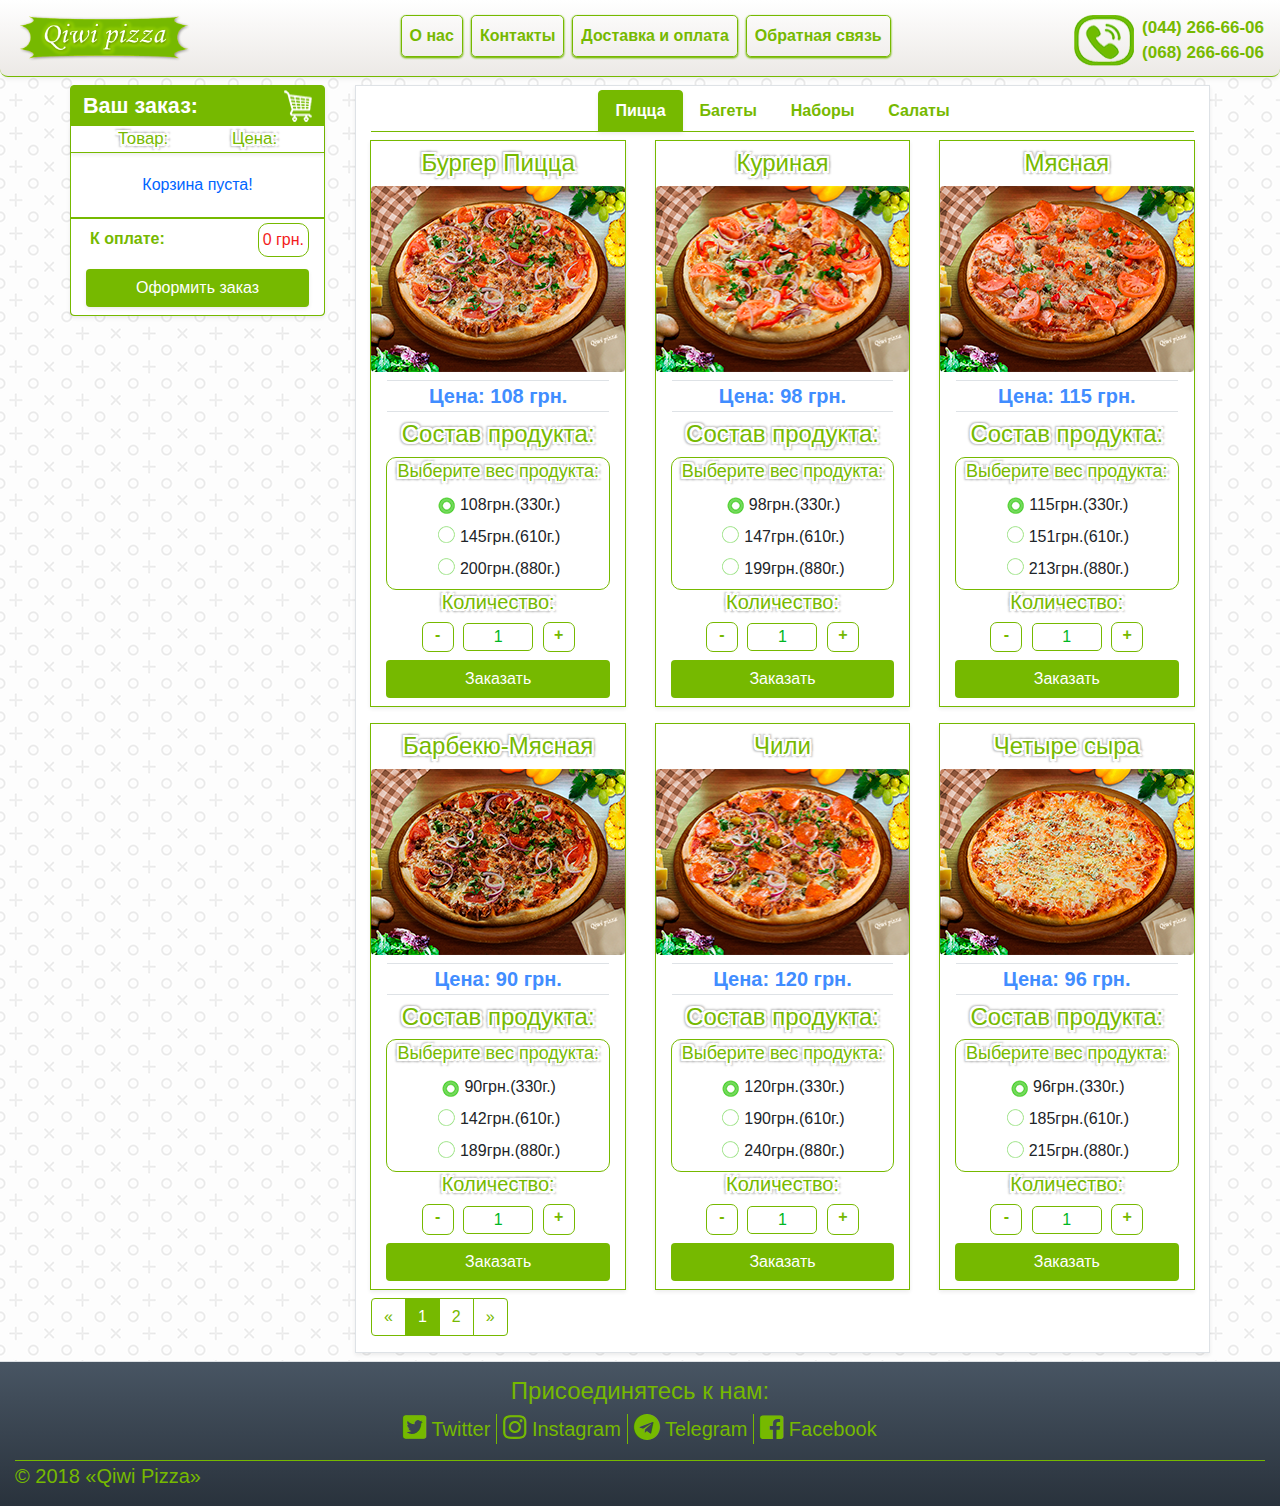
<file: docs/index.html>
<!DOCTYPE html>
<html lang="ru">
<head>
    <meta charset="UTF-8">
    <meta name="viewport" content="width=device-width, initial-scale=1, shrink-to-fit=no">
    <meta name="description"
          content="Доставка пиццы, салатов, багетов КРУГЛОСУТОЧНО. Каждый день скидки на отдельную продукцию.">
    <title>Qiwi Pizza</title>
    <link rel="icon" href="static/img/img-for-all-page/Pizza-ico.ico" type="images/icon">
    <link rel="stylesheet" href="libs/css/bootstrap.min.css" type="text/css">
    <link rel="stylesheet" href="libs/css/animate.min.css" type="text/css">
    <link rel="stylesheet" href="libs/file-for-icon/web-fonts-with-css/css/fontawesome-all.min.css" type="text/css">
    <link rel="stylesheet" href="static/css/index.css" type="text/css">
    <link rel="stylesheet" href="static/css/sizecol.css" type="text/css">
</head>
<body>
<!-- Header -->
<header class="mb-2">
    <nav id="menu-on-header" class="navbar navbar-expand-lg navbar-light for-header-navbar shadow-sm">
        <a class="navbar-brand" href="index.html">
            <img src="static/img/logo-qiwi/Qiwi-logo.png" alt="logo" id="logo-on-page">
        </a>
        <button class="navbar-toggler" type="button" data-toggle="collapse" data-target="#navbarNavAltMarkup"
                aria-controls="navbarNavAltMarkup" aria-expanded="false" aria-label="Toggle navigation">
            <span class="navbar-toggler-icon"></span>
        </button>
        <div class="collapse navbar-collapse" id="navbarNavAltMarkup" style>
            <div class="navbar-nav text-center m-auto mt-lg-0">
                <a class="nav-item nav-link ml-2 mt-1" href="html/aboutme.html">О нас</a>
                <a class="nav-item nav-link ml-2 mt-1" href="html/contact.html">Контакты</a>
                <a class="nav-item nav-link ml-2 mt-1" href="html/PaymentInfo.html">Доставка и оплата</a>
                <a class="nav-item nav-link ml-2 mt-1" href="html/callback.html">Обратная связь</a>
            </div>
            <div class="pl-0 mt-1 d-flex"><img src="static/img/img-for-all-page/callbackico.png" alt="callback">
                <ul class="callback-text m-0 font-weight-bold">
                    <li><a href="tel:+0442666606">(044) 266-66-06</a></li>
                    <li><a href="tel:+0682666606">(068) 266-66-06</a></li>
                </ul>
            </div>
        </div>
    </nav>
</header>
<!-- ./Header -->
<!-- <div attr-img-id class="card-img-products-full-size"><img attr-img-full-size attr-name-full-size></div> -->
<div id="menu-overlay" style="display: none;"></div>
<div id="basket-mobile-fixed">
    <div class="row border-light-green-color rounded bg-lime-green shadow-sm">
        <div id="mobile-basket-header" class="col-lg-12 d-flex justify-content-between p-1">
            <span class="text-basket-header px-2 font-weight-bold">Ваш заказ:</span>
            <img src="static/img/img-for-basket/basket-header.png" alt="basket" class="px-2">
        </div>
        <div class="col-lg-12 d-flex justify-content-around shadow-sm bg-white basket-name-product-and-price">
            <span class="name-product">Товар:</span>
            <span class="name-price">Цена:</span>
        </div>
        <span class="text-basket-empty text-center bg-white">Корзина пуста!</span>
        <div class="col-6 basket-content-name bg-white"></div>
        <div class="col-6 basket-content-price text-center bg-white">
        </div>
        <div class="col-lg-12 d-flex justify-content-between py-1 bg-white basket-total-price">
            <span class="font-weight-bold p-1">К оплате:</span><span
                class="total-price p-1 border-light-green-color">0 грн.</span>
        </div>
        <div class="col-lg-12 bg-white py-2 rounded-bottom">
            <div class="btn shadow-sm btn-lime-style font-weight-bold">Оформить заказ</div>
        </div>
    </div>
</div>
<div><img src="static/img/img-for-basket/ligth-icon-basket-mobile.png" alt="basket-mobile" id="icon-mobile-basket" class="d-none shadow-sm">
</div>
<!-- Content -->
<div id="content">
    <div class="container rounded">
        <div class="row" id="menu-on-content">
                <div class="col-lg-3 basket-outer">
                    <div id="basket" class="row border-light-green-color rounded bg-lime-green shadow-sm">
                        <div id="basket-header"
                             class="col-lg-12 d-flex justify-content-between p-1 font-weight-bold">
                            <span class="px-2 text-basket-header">Ваш заказ:</span>
                            <img src="static/img/img-for-basket/basket-header.png" alt="basket" class="px-2">
                        </div>
                        <div class="col-lg-12 d-flex justify-content-around shadow-sm bg-white basket-name-product-and-price">
                            <span class="name-product">Товар:</span>
                            <span class="name-price">Цена:</span>
                        </div>
                        <span class="text-basket-empty text-center bg-white">Корзина пуста!</span>
                        <div class="col-6 basket-content-name"></div>
                        <div class="col-6 basket-content-price text-center">
                        </div>
                        <div class="col-lg-12 d-flex justify-content-between py-1 bg-white basket-total-price">
                            <span class="font-weight-bold p-1">К оплате:</span><span
                                class="total-price p-1 border-light-green-color">0 грн.</span>
                        </div>
                        <div class="col-lg-12 bg-white py-2 rounded-bottom">
                            <div class="btn shadow-sm btn-lime-style">Оформить заказ</div>
                        </div>
                    </div>
                </div>
            <div class="col col-lg-9 bg-white shadow-sm border" id="product-content">
                <ul class="nav nav-tabs justify-content-center font-weight-bold mt-1 tabs" id="myTab" role="tablist">
                    <li class="nav-item">
                        <a class="nav-link active" id="pizza-tab" data-toggle="tab" href="#pizza" role="tab"
                           aria-controls="pizza" aria-selected="true">Пицца</a>
                    </li>
                    <li class="nav-item">
                        <a class="nav-link" id="baguettes-tab" data-toggle="tab" href="#buggets" role="tab"
                           aria-controls="baguettes" aria-selected="false">Багеты</a>
                    </li>
                    <li class="nav-item">
                        <a class="nav-link" id="set-tab" data-toggle="tab" href="#set-of" role="tab" aria-controls="set-of"
                           aria-selected="false">Наборы</a>
                    </li>
                    <li class="nav-item">
                        <a class="nav-link" id="salads-tab" data-toggle="tab" href="#salads" role="tab"
                           aria-controls="salads" aria-selected="false">Салаты</a>
                    </li>
                </ul>
                <div class="preloader on shadow-sm text-center">
                    <img src="static/img/preloader/bolt.gif" alt="preload">
                </div>
                <div class="tab-content d-none" id="myTabContent">
                    <div class="tab-pane fade show active" id="pizza" role="tabpanel" aria-labelledby="pizza-tab">
                        <div id="pizza-products" class="row justify-content-around">
                        </div>
                        <nav aria-label="Page navigation example">
                                <ul class="pagination">
                                  <li class="page-item">
                                    <a id="previous-page" class="page-link" href="javascript:void(0)" aria-label="Previous">
                                      <span aria-hidden="true">&laquo;</span>
                                      <span class="sr-only">Previous</span>
                                    </a>
                                  </li>
                                </ul>
                              </nav>
                        <!-- inner from js -->
                    </div>
                    <div class="tab-pane fade" id="buggets" role="tabpanel" aria-labelledby="baguettes-tab">
                        <div class="row justify-content-around"></div>
                        <!-- inner from js -->
                    </div>
                    <div class="tab-pane fade" id="set-of" role="tabpanel" aria-labelledby="set-tab">
                        <div class="row justify-content-around"></div>
                        <!-- inner from js -->
                    </div>
                    <div class="tab-pane fade" id="salads" role="tabpanel" aria-labelledby="salads-tab">
                        <div class="row justify-content-around"></div>
                        <!-- inner from js -->
                    </div>
                </div>
            </div>
        </div>
    </div>
</div>
<!-- ./Content -->
<!-- Footer -->
<footer id="footer" class="footer border-top text-center mt-2">
    <div class="container-fluid">
        <div class="row">
            <div class="col-lg-12 social-icons">
                <h2>Присоединятесь к нам:</h2>
                <ul class="d-flex list-unstyled justify-content-center">
                    <li><a href="https://twitter.com/" target="_blank" rel="noopener"><i
                            class="fab fa-twitter-square fa-lg"></i> Twitter</a></li>
                    <li><a href="https://www.instagram.com/" target="_blank" rel="noopener"><i
                            class="fab fa-instagram fa-lg"></i> Instagram</a></li>
                    <li><a href="https://telegram.org/" target="_blank" rel="noopener"><i
                            class="fab fa-telegram fa-lg"></i> Telegram</a></li>
                    <li><a href="https://www.facebook.com/" target="_blank" rel="noopener"><i
                            class="fab fa-facebook-square fa-lg"></i> Facebook</a></li>
                </ul>
            </div>
            <div class="col-lg-12 text-left">
                <p class="text-in-footer m-0">© 2018 «Qiwi Pizza»</p>
                <!-- Place this tag where you want the button to render. -->
                <!--<a class="github-button" href="https://github.com/FireRipper/Qiwi-pizza-with-BS4" data-show-count="true" aria-label="Star FireRipper/Qiwi-pizza-with-BS4 on GitHub">Star</a>-->
            </div>
        </div>
    </div>
</footer>
<!-- ./Footer -->

<!-- Skelets-cards -->
<div id="skelets_card_all_products" class="d-none">
 <!-- Skelet-card-pizza-and-salads -->
    <div id="skelet-general">
        <div attr-id class="col col-3 border-light-green-color m-2 shadow-sm text-center animated fadeIn count-product">
            <div class="row">
                <div class="col-lg-12 size-heigth-h2 mt-2">
                    <h2 inner-name></h2>
                </div>
                <div class="col-lg-12 p-0 card-img-products">
                    <span class="descr position-absolute rounded text-white text-center w-100 h-100">
                            <i class="far fa-clone fa-3x"></i>
                    </span>
                    <img attr-img attr-name class="rounded w-100">       
                </div>
                <div class="col card-price-produts font-weight-bold border-bottom border-top mx-3 my-2">
                    <span>Цена: <span inner-price class="total_price_product"></span></span>
                </div>
                <div block-composition class="col-lg-12 caption-composition">
                    <h4>Состав продукта:</h4>
                    <div class="col-lg-12 color position-absolute z-index-2-left-0"
                         style="display: none;">
                        <p class="composition-product shadow"></p>
                    </div>
                </div>
                <div class="col-lg-12">
                    <form data-id name="formchoose"
                          class="form form-radbtn border-light-green-color"
                          attr-inputs-form>
                        <legend>Выберите вес продукта:</legend>
                        <input attr-form-id="0" type="radio" name="order" attr-form-input-value checked>
                        <label attr-form-for="0"></label>
                        <input attr-form-id="1" type="radio" name="order" attr-form-input-value>
                        <label attr-form-for="1"></label>
                        <input attr-form-id="2" type="radio" name="order" attr-form-input-value>
                        <label attr-form-for="2"></label>
                    </form>
                </div>
                <div class="col-lg-12 text-color-quantity">
                    <h5>Количество:</h5>
                </div>
                <div class="col-lg-12">
                    <span class="minus btn-minus-quantity border-light-green-color">-</span>
                    <input class="quantity-product text-center border-light-green-color" value="1"
                           readonly title="Количество">
                    <span class="plus btn-plus-quantity border-light-green-color">+</span>
                </div>
                <div class="col-lg-12 my-2">
                    <div class="btn btn-lime-style">Заказать</div>
                </div>
            </div>
        </div>
    </div>
<!-- ./skelet-card-pizza-and-salads -->
<!-- skelet-card-buggets-and-sets -->
    <div id="skelets-other" class="row justify-content-around">
        <div attr-id
                class="col col-3 border-light-green-color m-2 shadow-sm text-center animated fadeIn">
            <div class="row">
                <div class="col-lg-12 size-heigth-h2 mt-2">
                    <h2 inner-name></h2>
                </div>
                <div class="col-lg-12 p-0 card-img-products">
                    <span class="descr position-absolute rounded text-white text-center w-100 h-100">
                        <i class="far fa-clone fa-2x"></i>
                    </span>
                    <img attr-img attr-name class="rounded w-100">
                </div>
                <div class="col card-price-produts font-weight-bold border-bottom border-top mx-3 my-2">
                    <span>Цена: <span inner-price class="total_price_product"></span></span>
                </div>
                <div block-composition class="col-lg-12 caption-composition">
                    <h4>Состав продукта:</h4>
                    <div class="col-lg-12 z-index-2-left-0">
                        <p class="composition-product fixed-height-block-composition shadow d-flex"></p>
                    </div>
                </div>
                <div class="col-lg-12 text-color-quantity">
                    <h5>Количество:</h5>
                </div>
                <div class="col-lg-12">
                    <span class="minus btn-minus-quantity border-light-green-color">-</span>
                    <input class="quantity-product text-center border-light-green-color" value="1"
                            readonly title="Количество">
                    <span class="plus btn-plus-quantity border-light-green-color">+</span>
                </div>
                <div class="col-lg-12 my-2">
                    <div class="btn btn-lime-style">Заказать</div>
                </div>
            </div>
        </div>
    </div>
<!-- ./skelet-card-buggets-and-sets -->
</div>
<!-- ./Skelets-cards -->
<script async defer src="https://buttons.github.io/buttons.js"></script>
<script type="application/javascript" src="libs/js/jquery.min.js"></script>
<script type="application/javascript" src="libs/js/bootstrap.min.js"></script>
<script type="application/javascript" src="static/js/content.js"></script>
<script type="application/javascript" src="static/js/generatecontent.js"></script>
<script type="application/javascript" src="static/js/functions.js"></script>
</body>
</html>
</file>
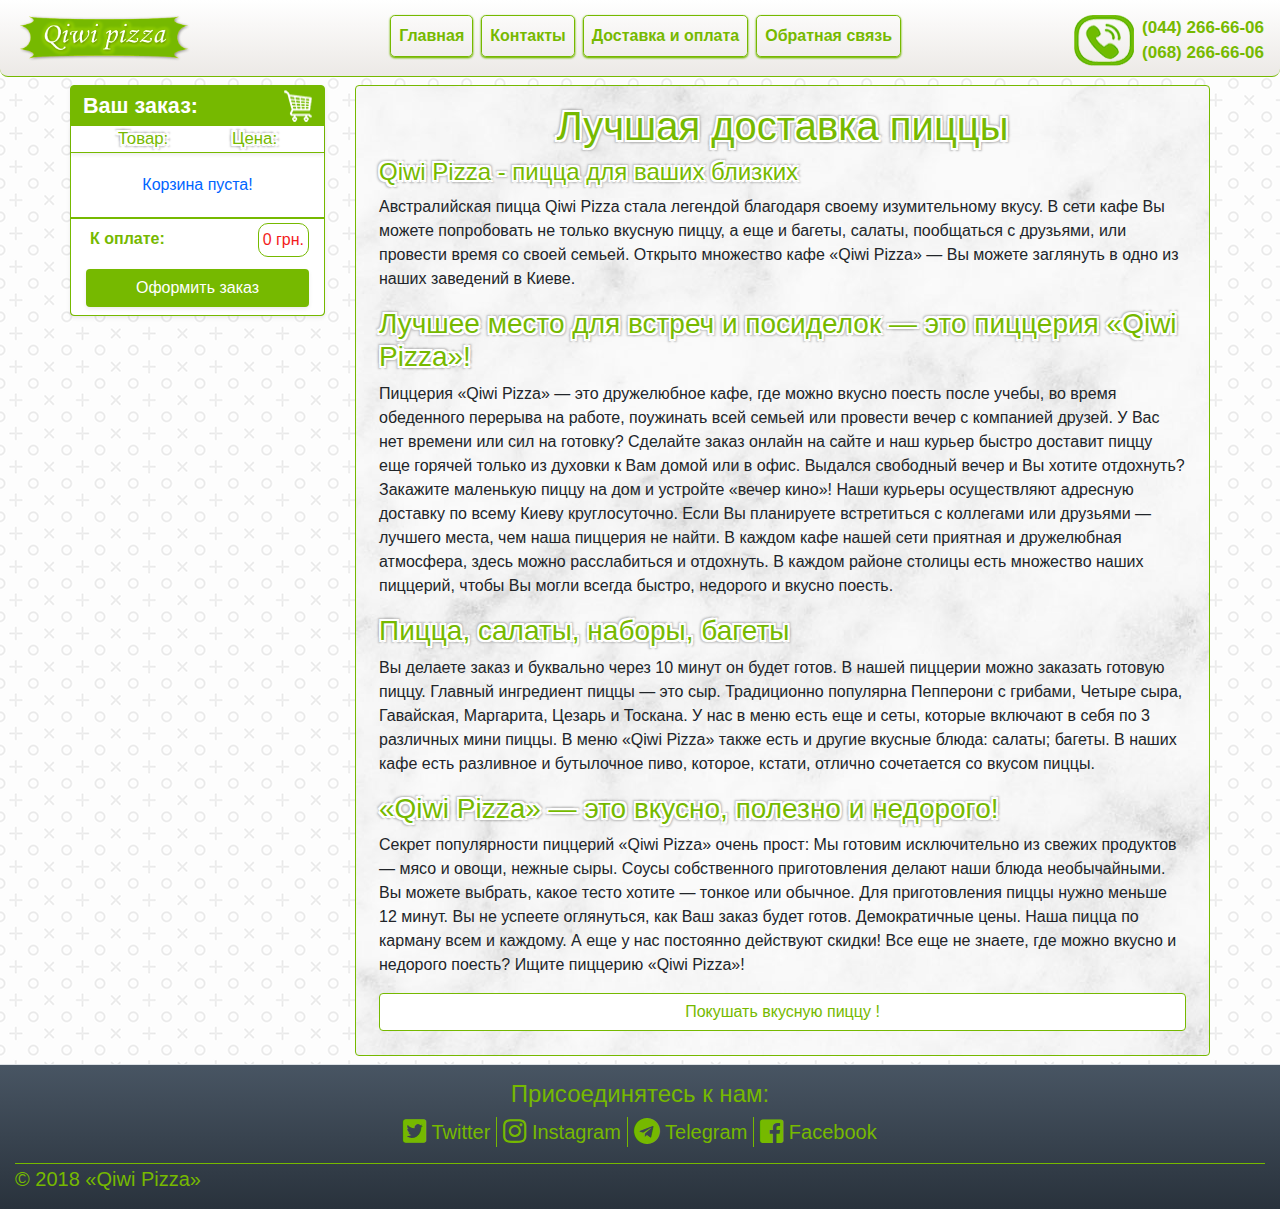
<file: html/aboutme.html>
<!DOCTYPE html>
<html lang="ru">
<head>
    <meta charset="UTF-8">
    <meta name="viewport" content="width=device-width, initial-scale=1, shrink-to-fit=no">
    <title>Qiwi Pizza - О нас</title>
    <link rel="icon" href="../img/img-for-all-page/Pizza-ico.ico" type="images/icon">
    <link rel="stylesheet" href="../libs/css/bootstrap.min.css" type="text/css">
    <link rel="stylesheet" href="../libs/file-for-icon/web-fonts-with-css/css/fontawesome-all.min.css" type="text/css">
    <link rel="stylesheet" href="../css/index.min.css" type="text/css">
    <link rel="stylesheet" href="../css/StylePages/StyleForAbout.css" type="text/css">
</head>
<body>
<!-- Header -->
<header class="mb-2">
    <nav id="menu-on-header" class="navbar navbar-expand-lg navbar-light for-header-navbar">
        <a class="navbar-brand" href="../index.html">
            <img src="../img/logo-qiwi/Qiwi-logo.png" alt="logo" id="logo-on-page">
        </a>
        <button class="navbar-toggler" type="button" data-toggle="collapse" data-target="#navbarNavAltMarkup"
                aria-controls="navbarNavAltMarkup" aria-expanded="false" aria-label="Toggle navigation">
            <span class="navbar-toggler-icon"></span>
        </button>
        <div class="collapse navbar-collapse" id="navbarNavAltMarkup" style>
            <div class="navbar-nav text-center m-auto mt-lg-0">
                <a class="nav-item nav-link ml-2 mt-1" href="../index.html">Главная</a>
                <a class="nav-item nav-link ml-2 mt-1" href="contact.html">Контакты</a>
                <a class="nav-item nav-link ml-2 mt-1" href="PaymentInfo.html">Доставка и оплата</a>
                <a class="nav-item nav-link ml-2 mt-1" href="callback.html">Обратная связь</a>
            </div>
            <div class="pl-0 mt-1 d-flex"><img src="../img/img-for-all-page/callbackico.png" alt="callback">
                <ul class="callback-text m-0 font-weight-bold">
                    <li><a href="tel:+0442666606">(044) 266-66-06</a></li>
                    <li><a href="tel:+0682666606">(068) 266-66-06</a></li>
                </ul>
            </div>
        </div>
    </nav>
</header>
<!-- ./Header -->
<div id="menu-overlay" style="display: none;"></div>
<div id="basket-mobile-fixed">
    <div class="row border-light-green-color rounded bg-lime-green shadow-sm">
        <div id="mobile-basket-header" class="col-lg-12 d-flex justify-content-between p-1">
            <span class="text-basket-header px-2 font-weight-bold">Ваш заказ:</span>
            <img src="../img/img-for-basket/basket-header.png" alt="basket" class="px-2">
        </div>
        <div class="col-lg-12 d-flex justify-content-around shadow-sm bg-white basket-name-product-and-price">
            <span class="name-product">Товар:</span>
            <span class="name-price">Цена:</span>
        </div>
        <span class="text-basket-empty text-center bg-white">Корзина пуста!</span>
        <div class="col-6 basket-content-name bg-white"></div>
        <div class="col-6 basket-content-price text-center bg-white">
        </div>
        <div class="col-lg-12 d-flex justify-content-between py-1 bg-white basket-total-price">
            <span class="font-weight-bold p-1">К оплате:</span><span
                class="total-price p-1 border-light-green-color">0 грн.</span>
        </div>
        <div class="col-lg-12 bg-white py-2 rounded-bottom">
            <div class="btn shadow-sm btn-lime-style font-weight-bold">Оформить заказ</div>
        </div>
    </div>
</div>
<div><img src="../img/img-for-basket/ligth-icon-basket-mobile.png" alt="basket-mobile" id="icon-mobile-basket" class="d-none shadow-sm">
</div>
<!-- Content -->
<div id="content">
    <div class="container rounded">
        <div class="row" id="menu-on-content">
            <div class="col-lg-3 basket-outer">
                <div id="basket" class="row border-light-green-color rounded bg-lime-green shadow-sm">
                    <div id="basket-header"
                         class="col-lg-12 d-flex justify-content-between p-1 font-weight-bold">
                        <span class="px-2 text-basket-header">Ваш заказ:</span>
                        <img src="../img/img-for-basket/basket-header.png" alt="basket" class="px-2">
                    </div>
                    <div class="col-lg-12 d-flex justify-content-around shadow-sm bg-white basket-name-product-and-price">
                        <span class="name-product">Товар:</span>
                        <span class="name-price">Цена:</span>
                    </div>
                    <span class="text-basket-empty text-center bg-white">Корзина пуста!</span>
                    <div class="col-6 basket-content-name"></div>
                    <div class="col-6 basket-content-price text-center">
                    </div>
                    <div class="col-lg-12 d-flex justify-content-between py-1 bg-white basket-total-price">
                        <span class="font-weight-bold p-1">К оплате:</span><span
                            class="total-price p-1 border-light-green-color">0 грн.</span>
                    </div>
                    <div class="col-lg-12 bg-white py-2 rounded-bottom">
                        <div class="btn shadow-sm btn-lime-style">Оформить заказ</div>
                    </div>
                </div>
            </div>
          <div class="col-lg-9 bg-white border-light-green-color p-2 rounded" id="text-about">
              <h1 class="col-lg-12 text-center pt-2">Лучшая доставка пиццы</h1>
              <div class="col-lg-12">
              <h2>Qiwi Pizza - пицца для ваших близких</h2>
                <p>Австралийская пицца Qiwi Pizza стала легендой благодаря своему изумительному вкусу.
                В сети кафе Вы можете попробовать не только вкусную пиццу, а еще и багеты,
                салаты, пообщаться с друзьями, или провести время со своей семьей.
                Открыто множество кафе «Qiwi Pizza» — Вы можете заглянуть в одно из наших заведений в Киеве.</p>

            <h3>Лучшее место для встреч и посиделок — это пиццерия «Qiwi Pizza»!</h3>
            <p>Пиццерия «Qiwi Pizza» — это дружелюбное кафе, где можно вкусно поесть после учебы,
                во время обеденного перерыва на работе, поужинать всей семьей или провести вечер с компанией друзей.
                У Вас нет времени или сил на готовку? Сделайте заказ онлайн на сайте и наш курьер быстро доставит пиццу еще горячей
                только из духовки к Вам домой или в офис. Выдался свободный вечер и Вы хотите отдохнуть?
                Закажите маленькую пиццу на дом и устройте «вечер кино»! Наши курьеры осуществляют адресную доставку по всему Киеву круглосуточно.
                Если Вы планируете встретиться с коллегами или друзьями — лучшего места, чем наша пиццерия не найти.
                В каждом кафе нашей сети приятная и дружелюбная атмосфера, здесь можно расслабиться и отдохнуть.
                В каждом районе столицы есть множество наших пиццерий, чтобы Вы могли всегда быстро, недорого и вкусно поесть.</p>

            <h3>Пицца, салаты, наборы, багеты</h3>
            <p>Вы делаете заказ и буквально через 10 минут он будет готов.
                В нашей пиццерии можно заказать готовую пиццу.
                Главный ингредиент пиццы — это сыр. Традиционно популярна Пепперони с грибами, Четыре сыра,
                Гавайская, Маргарита, Цезарь и Тоскана. У нас в меню есть еще и сеты, которые включают в себя по 3 различных мини пиццы.
                В меню «Qiwi Pizza» также есть и другие вкусные блюда: салаты; багеты. В наших кафе есть разливное и бутылочное пиво, которое, кстати, отлично сочетается со вкусом пиццы.</p>

            <h3>«Qiwi Pizza» — это вкусно, полезно и недорого!</h3>
            <p>Секрет популярности пиццерий «Qiwi Pizza» очень прост: Мы готовим исключительно из свежих продуктов — мясо и овощи, нежные сыры.
                Соусы собственного приготовления делают наши блюда необычайными. Вы можете выбрать, какое тесто хотите — тонкое или обычное.
                Для приготовления пиццы нужно меньше 12 минут. Вы не успеете оглянуться, как Ваш заказ будет готов.
                Демократичные цены. Наша пицца по карману всем и каждому. А еще у нас постоянно действуют скидки!
                Все еще не знаете, где можно вкусно и недорого поесть? Ищите пиццерию «Qiwi Pizza»!</p>
            <a href="../index.html"><div class="btn btn-lime-outline-style mb-3">Покушать вкусную пиццу !</div></a>
          </div>
        </div>
    </div>
  </div>
</div>
<!-- ./Content -->
<!-- Footer -->
<footer id="footer" class="footer border-top text-center mt-2">
    <div class="container-fluid">
        <div class="row">
            <div class="col-lg-12 social-icons">
                <h2>Присоединятесь к нам:</h2>
                <ul class="d-flex list-unstyled justify-content-center">
                    <li><a href="https://twitter.com/" target="_blank" rel="noopener"><i class="fab fa-twitter-square fa-lg"></i> Twitter</a></li>
                    <li><a href="https://www.instagram.com/" target="_blank" rel="noopener"><i class="fab fa-instagram fa-lg"></i> Instagram</a></li>
                    <li><a href="https://telegram.org/" target="_blank" rel="noopener"><i class="fab fa-telegram fa-lg"></i> Telegram</a></li>
                    <li><a href="https://www.facebook.com/" target="_blank" rel="noopener"><i class="fab fa-facebook-square fa-lg"></i> Facebook</a></li>
                </ul>
            </div>
            <div class="col-lg-12 text-left">
                <p class="text-in-footer m-0">© 2018 «Qiwi Pizza»</p>
            </div>
        </div>
    </div>
</footer>
<!-- ./Footer -->
<script type="application/javascript" src="../libs/js/jquery.min.js"></script>
<script type="application/javascript" src="../libs/js/bootstrap.min.js"></script>
<script type="application/javascript" src="../js/functions.js"></script>
</body>
</html>
</file>
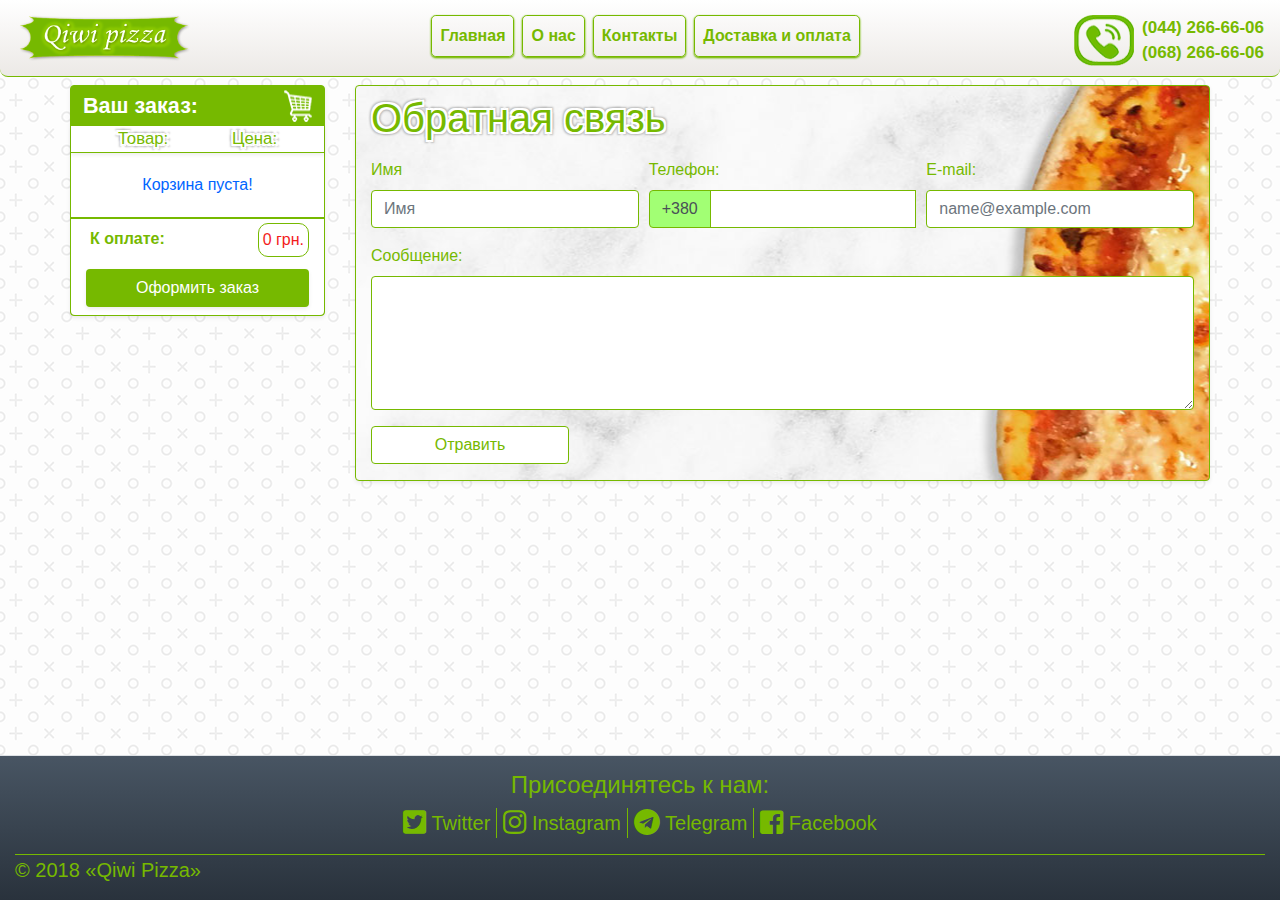
<file: html/callback.html>
<!DOCTYPE html>
<html lang="ru">
<head>
    <meta charset="UTF-8">
    <meta name="viewport" content="width=device-width, initial-scale=1, shrink-to-fit=no">
    <title>Qiwi Pizza - Обратная связь</title>
    <link rel="icon" href="../img/img-for-all-page/Pizza-ico.ico" type="images/icon">
    <link rel="stylesheet" href="../libs/css/bootstrap.min.css" type="text/css">
    <link rel="stylesheet" href="../libs/file-for-icon/web-fonts-with-css/css/fontawesome-all.min.css" type="text/css">
    <link rel="stylesheet" href="../css/index.min.css" type="text/css">
    <link rel="stylesheet" href="../css/StylePages/StyleCallback.css" type="text/css">
</head>
<body>
<!-- Header -->
<header class="mb-2">
    <nav id="menu-on-header" class="navbar navbar-expand-lg navbar-light for-header-navbar">
        <a class="navbar-brand" href="../index.html">
            <img src="../img/logo-qiwi/Qiwi-logo.png" alt="logo" id="logo-on-page">
        </a>
        <button class="navbar-toggler" type="button" data-toggle="collapse" data-target="#navbarNavAltMarkup"
                aria-controls="navbarNavAltMarkup" aria-expanded="false" aria-label="Toggle navigation">
            <span class="navbar-toggler-icon"></span>
        </button>
        <div class="collapse navbar-collapse" id="navbarNavAltMarkup" style>
            <div class="navbar-nav text-center m-auto mt-lg-0">
                <a class="nav-item nav-link ml-2 mt-1" href="../index.html">Главная</a>
                <a class="nav-item nav-link ml-2 mt-1" href="aboutme.html">О нас</a>
                <a class="nav-item nav-link ml-2 mt-1" href="contact.html">Контакты</a>
                <a class="nav-item nav-link ml-2 mt-1" href="PaymentInfo.html">Доставка и оплата</a>
            </div>
            <div class="pl-0 mt-1 d-flex"><img src="../img/img-for-all-page/callbackico.png" alt="callback">
                <ul class="callback-text m-0 font-weight-bold">
                    <li><a href="tel:+0442666606">(044) 266-66-06</a></li>
                    <li><a href="tel:+0682666606">(068) 266-66-06</a></li>
                </ul>
            </div>
        </div>
    </nav>
</header>
<!-- ./Header -->
<div id="menu-overlay" style="display: none;"></div>
<div id="basket-mobile-fixed">
    <div class="row border-light-green-color rounded bg-lime-green shadow-sm">
        <div id="mobile-basket-header" class="col-lg-12 d-flex justify-content-between p-1">
            <span class="text-basket-header px-2 font-weight-bold">Ваш заказ:</span>
            <img src="../img/img-for-basket/basket-header.png" alt="basket" class="px-2">
        </div>
        <div class="col-lg-12 d-flex justify-content-around shadow-sm bg-white basket-name-product-and-price">
            <span class="name-product">Товар:</span>
            <span class="name-price">Цена:</span>
        </div>
        <span class="text-basket-empty text-center bg-white">Корзина пуста!</span>
        <div class="col-6 basket-content-name bg-white"></div>
        <div class="col-6 basket-content-price text-center bg-white">
        </div>
        <div class="col-lg-12 d-flex justify-content-between py-1 bg-white basket-total-price">
            <span class="font-weight-bold p-1">К оплате:</span><span
                class="total-price p-1 border-light-green-color">0 грн.</span>
        </div>
        <div class="col-lg-12 bg-white py-2 rounded-bottom">
            <div class="btn shadow-sm btn-lime-style font-weight-bold">Оформить заказ</div>
        </div>
    </div>
</div>
<div><img src="../img/img-for-basket/ligth-icon-basket-mobile.png" alt="basket-mobile" id="icon-mobile-basket" class="d-none shadow-sm">
</div>
<!-- Content -->
<div id="content">
    <div class="container rounded">
        <div class="row" id="menu-on-content">
            <div class="col-lg-3 basket-outer">
                <div id="basket" class="row border-light-green-color rounded bg-lime-green shadow-sm">
                    <div id="basket-header"
                         class="col-lg-12 d-flex justify-content-between p-1 font-weight-bold">
                        <span class="px-2 text-basket-header">Ваш заказ:</span>
                        <img src="../img/img-for-basket/basket-header.png" alt="basket" class="px-2">
                    </div>
                    <div class="col-lg-12 d-flex justify-content-around shadow-sm bg-white basket-name-product-and-price">
                        <span class="name-product">Товар:</span>
                        <span class="name-price">Цена:</span>
                    </div>
                    <span class="text-basket-empty text-center bg-white">Корзина пуста!</span>
                    <div class="col-6 basket-content-name"></div>
                    <div class="col-6 basket-content-price text-center">
                    </div>
                    <div class="col-lg-12 d-flex justify-content-between py-1 bg-white basket-total-price">
                        <span class="font-weight-bold p-1">К оплате:</span><span
                            class="total-price p-1 border-light-green-color">0 грн.</span>
                    </div>
                    <div class="col-lg-12 bg-white py-2 rounded-bottom">
                        <div class="btn shadow-sm btn-lime-style">Оформить заказ</div>
                    </div>
                </div>
            </div>
            <div class="col-lg-9 bg-white shadow-sm border-light-green-color rounded bg-callback" id="callback-info">
                <div class="row">
                    <div class="col-lg-12">
                        <form id="callback-form" class="needs-validation" method="POST" role="form" name="Callback"
                              novalidate>
                            <div class="form-row">
                                <div class="col-md-12 my-2"><h1>Обратная связь</h1></div>
                                <div class="col-md-4 mb-3">
                                    <label for="form_user_name">Имя</label>
                                    <input type="text" class="form-control border-light-green-color" name="f[text]"
                                           id="form_user_name" placeholder="Имя" pattern="[а-яА-ЯёЁ]{2,64}" required>
                                    <div class="valid-feedback">
                                        Поле заполнено!
                                    </div>
                                    <div class="invalid-feedback">
                                        Это поле обязательное для заполнения!
                                    </div>
                                </div>
                                <div class="col-md-4 mb-3">
                                    <label for="form_user_telephone">Телефон:</label>
                                    <div class="input-group">
                                        <div class="input-group-prepend">
                                            <span class="input-group-text border-light-green-color"
                                                  id="inputGroupPrepend2">+380</span>
                                        </div>
                                        <input type="text" name="f[phone]" class="form-control border-light-green-color"
                                               id="form_user_telephone" placeholder=""
                                               aria-describedby="inputGroupPrepend2"
                                               pattern="[0-9]{9,12}" required>
                                        <div class="valid-feedback">
                                            Поле заполнено!
                                        </div>
                                        <div class="invalid-feedback">
                                            Это поле обязательное для заполнения!
                                        </div>
                                    </div>
                                </div>
                                <div class="col-md-4 mb-3">
                                    <label for="form_user_e-mail">E-mail:</label>
                                    <input type="text" name="f[e-mail]" class="form-control border-light-green-color"
                                           id="form_user_e-mail" placeholder="name@example.com" required>
                                    <div class="valid-feedback">
                                        Поле заполнено!
                                    </div>
                                    <div class="invalid-feedback">
                                        Это поле обязательное для заполнения!
                                    </div>
                                </div>
                            </div>
                            <div class="form-row">
                                <div class="col-md-12 mb-3">
                                    <label for="form_user_text_review">Сообщение:</label>
                                    <textarea name="f[msg]" id="form_user_text_review"
                                              class="form-control border-light-green-color" cols="30" rows="5"
                                              required></textarea>
                                    <div class="valid-feedback">
                                        Поле заполнено!
                                    </div>
                                    <div class="invalid-feedback">
                                        Это поле обязательное для заполнения!
                                    </div>
                                </div>
                                <div id="btn-in-form" class="col-md-3 mb-3">
                                    <button class="btn btn-lime-outline-style" type="submit">Отравить</button>
                                </div>
                            </div>
                        </form>
                    </div>
                </div>
            </div>
        </div>
    </div>
</div>
<!-- ./Content -->
<!-- Footer -->
<footer id="footer" class="footer border-top text-center mt-2">
    <div class="container-fluid">
        <div class="row">
            <div class="col-lg-12 social-icons">
                <h2>Присоединятесь к нам:</h2>
                <ul class="d-flex list-unstyled justify-content-center">
                    <li><a href="https://twitter.com/" target="_blank" rel="noopener"><i class="fab fa-twitter-square fa-lg"></i> Twitter</a></li>
                    <li><a href="https://www.instagram.com/" target="_blank" rel="noopener"><i class="fab fa-instagram fa-lg"></i> Instagram</a></li>
                    <li><a href="https://telegram.org/" target="_blank" rel="noopener"><i class="fab fa-telegram fa-lg"></i> Telegram</a></li>
                    <li><a href="https://www.facebook.com/" target="_blank" rel="noopener"><i class="fab fa-facebook-square fa-lg"></i> Facebook</a></li>
                </ul>
            </div>
            <div class="col-lg-12 text-left">
                <p class="text-in-footer m-0">© 2018 «Qiwi Pizza»</p>
            </div>
        </div>
    </div>
</footer>
<!-- ./Footer -->
<script type="application/javascript" src="../libs/js/jquery.min.js"></script>
<script type="application/javascript" src="../libs/js/bootstrap.min.js"></script>
<script type="application/javascript" src="../js/functions.js"></script>
</body>
</html>
</file>
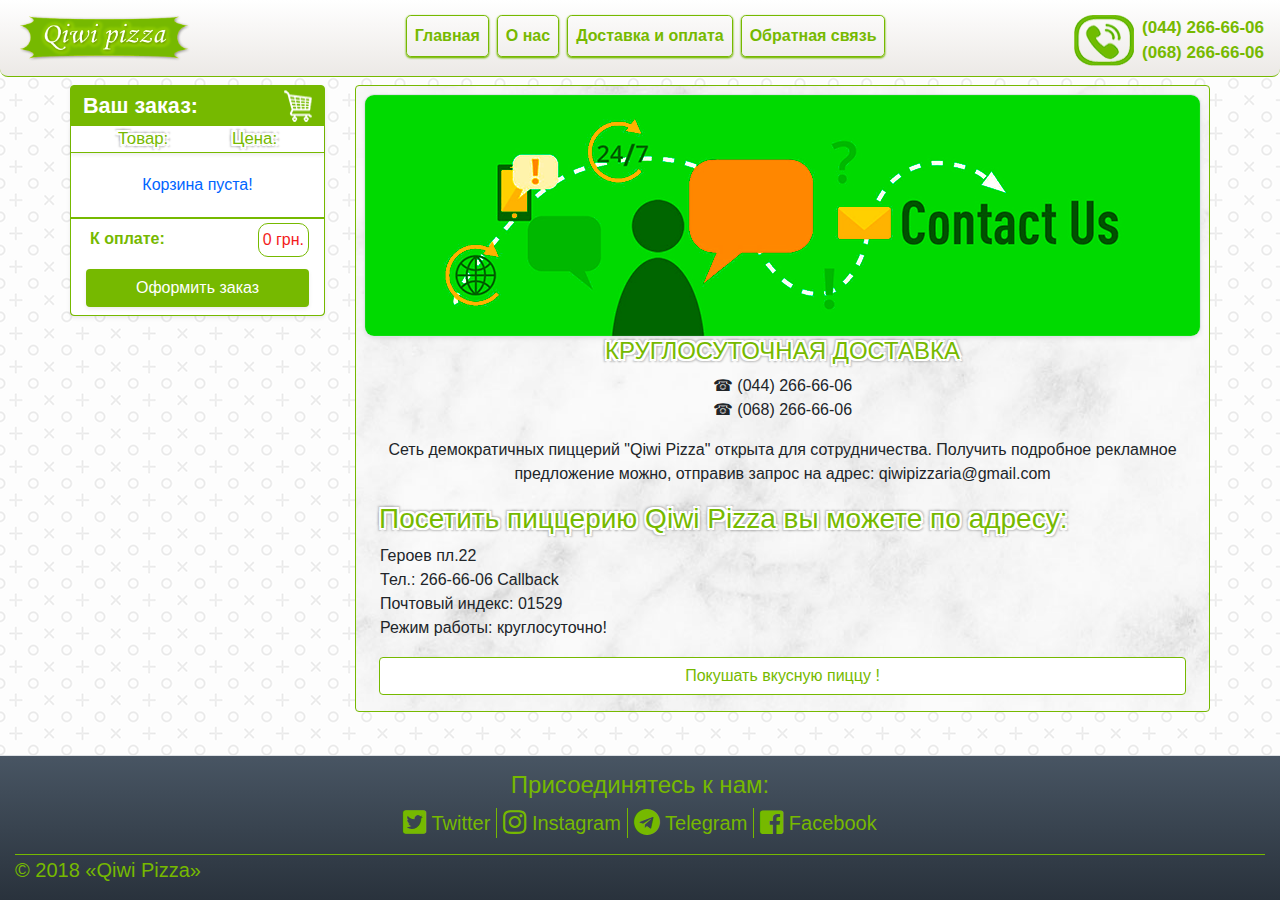
<file: html/contact.html>
<!DOCTYPE html>
<html lang="ru">
<head>
    <meta charset="UTF-8">
    <meta name="viewport" content="width=device-width, initial-scale=1, shrink-to-fit=no">
    <title>Qiwi Pizza - Контакты</title>
    <link rel="icon" href="../img/img-for-all-page/Pizza-ico.ico" type="images/icon">
    <link rel="stylesheet" href="../libs/css/bootstrap.min.css" type="text/css">
    <link rel="stylesheet" href="../css/index.min.css" type="text/css">
    <link rel="stylesheet" href="../libs/file-for-icon/web-fonts-with-css/css/fontawesome-all.min.css" type="text/css">
    <link rel="stylesheet" href="../libs/css/animate.min.css" type="text/css">
    <link rel="stylesheet" href="../css/StylePages/StyleContact.css" type="text/css">
</head>
<body>
<!-- Header -->
<header class="mb-2">
    <nav id="menu-on-header" class="navbar navbar-expand-lg navbar-light for-header-navbar">
        <a class="navbar-brand" href="../index.html">
            <img src="../img/logo-qiwi/Qiwi-logo.png" alt="logo" id="logo-on-page">
        </a>
        <button class="navbar-toggler" type="button" data-toggle="collapse" data-target="#navbarNavAltMarkup"
                aria-controls="navbarNavAltMarkup" aria-expanded="false" aria-label="Toggle navigation">
            <span class="navbar-toggler-icon"></span>
        </button>
        <div class="collapse navbar-collapse" id="navbarNavAltMarkup" style>
            <div class="navbar-nav text-center m-auto mt-lg-0">
                <a class="nav-item nav-link ml-2 mt-1" href="../index.html">Главная</a>
                <a class="nav-item nav-link ml-2 mt-1" href="aboutme.html">О нас</a>
                <a class="nav-item nav-link ml-2 mt-1" href="PaymentInfo.html">Доставка и оплата</a>
                <a class="nav-item nav-link ml-2 mt-1" href="callback.html">Обратная связь</a>
            </div>
            <div class="pl-0 mt-1 d-flex"><img src="../img/img-for-all-page/callbackico.png" alt="callback">
                <ul class="callback-text m-0 font-weight-bold">
                    <li><a href="tel:+0442666606">(044) 266-66-06</a></li>
                    <li><a href="tel:+0682666606">(068) 266-66-06</a></li>
                </ul>
            </div>
        </div>
    </nav>
</header>
<!-- ./Header -->
<div id="menu-overlay" style="display: none;"></div>
<div id="basket-mobile-fixed">
    <div class="row border-light-green-color rounded bg-lime-green shadow-sm">
        <div id="mobile-basket-header" class="col-lg-12 d-flex justify-content-between p-1">
            <span class="text-basket-header px-2 font-weight-bold">Ваш заказ:</span>
            <img src="../img/img-for-basket/basket-header.png" alt="basket" class="px-2">
        </div>
        <div class="col-lg-12 d-flex justify-content-around shadow-sm bg-white basket-name-product-and-price">
            <span class="name-product">Товар:</span>
            <span class="name-price">Цена:</span>
        </div>
        <span class="text-basket-empty text-center bg-white">Корзина пуста!</span>
        <div class="col-6 basket-content-name bg-white"></div>
        <div class="col-6 basket-content-price text-center bg-white">
        </div>
        <div class="col-lg-12 d-flex justify-content-between py-1 bg-white basket-total-price">
            <span class="font-weight-bold p-1">К оплате:</span><span
                class="total-price p-1 border-light-green-color">0 грн.</span>
        </div>
        <div class="col-lg-12 bg-white py-2 rounded-bottom">
            <div class="btn shadow-sm btn-lime-style font-weight-bold">Оформить заказ</div>
        </div>
    </div>
</div>
<div><img src="../img/img-for-basket/ligth-icon-basket-mobile.png" alt="basket-mobile" id="icon-mobile-basket" class="d-none shadow-sm">
</div>
<!-- Content -->
<div id="content">
    <div class="container rounded">
        <div class="row" id="menu-on-content">
            <div class="col-lg-3 basket-outer">
                <div id="basket" class="row border-light-green-color rounded bg-lime-green shadow-sm">
                    <div id="basket-header"
                         class="col-lg-12 d-flex justify-content-between p-1 font-weight-bold">
                        <span class="px-2 text-basket-header">Ваш заказ:</span>
                        <img src="../img/img-for-basket/basket-header.png" alt="basket" class="px-2">
                    </div>
                    <div class="col-lg-12 d-flex justify-content-around shadow-sm bg-white basket-name-product-and-price">
                        <span class="name-product">Товар:</span>
                        <span class="name-price">Цена:</span>
                    </div>
                    <span class="text-basket-empty text-center bg-white">Корзина пуста!</span>
                    <div class="col-6 basket-content-name"></div>
                    <div class="col-6 basket-content-price text-center">
                    </div>
                    <div class="col-lg-12 d-flex justify-content-between py-1 bg-white basket-total-price">
                        <span class="font-weight-bold p-1">К оплате:</span><span
                            class="total-price p-1 border-light-green-color">0 грн.</span>
                    </div>
                    <div class="col-lg-12 bg-white py-2 rounded-bottom">
                        <div class="btn shadow-sm btn-lime-style">Оформить заказ</div>
                    </div>
                </div>
            </div>
          <div class="col-lg-9 bg-white border-light-green-color p-2 text-center rounded" id="contact-info">
            <img src="../img/img-for-all-page/contact_us.png" alt="contact" class="border shadow-sm border-img animated zoomInUp">
            <div class="col-lg-12 animated fadeIn">
                <h2>КРУГЛОСУТОЧНАЯ ДОСТАВКА</h2>
                <p>☎ (044) 266-66-06 <br>☎ (068) 266-66-06
                </p>
                <p>Сеть демократичных пиццерий "Qiwi Pizza" открыта для сотрудничества.  
                    Получить подробное рекламное предложение можно, отправив запрос на адрес: qiwipizzaria@gmail.com</p>
                <h3>Посетить пиццерию Qiwi Pizza вы можете по адресу:</h3>
                <ul>
                <li>Героев пл.22</li>
                <li>Тел.: 266-66-06 Callback</li>
                <li>Почтовый индекс: 01529</li>
                <li>Режим работы: круглосуточно!</li>
                 </ul>
                <a href="../index.html"><div class="btn btn-lime-outline-style mb-2">Покушать вкусную пиццу !</div></a>
            </div>
          </div>
    </div>
</div>
</div>
<!-- ./Content -->
<!-- Footer -->
<footer id="footer" class="footer border-top text-center mt-2">
    <div class="container-fluid">
        <div class="row">
            <div class="col-lg-12 social-icons">
                <h2>Присоединятесь к нам:</h2>
                <ul class="d-flex list-unstyled justify-content-center">
                    <li><a href="https://twitter.com/" target="_blank" rel="noopener"><i class="fab fa-twitter-square fa-lg"></i> Twitter</a></li>
                    <li><a href="https://www.instagram.com/" target="_blank" rel="noopener"><i class="fab fa-instagram fa-lg"></i> Instagram</a></li>
                    <li><a href="https://telegram.org/" target="_blank" rel="noopener"><i class="fab fa-telegram fa-lg"></i> Telegram</a></li>
                    <li><a href="https://www.facebook.com/" target="_blank" rel="noopener"><i class="fab fa-facebook-square fa-lg"></i> Facebook</a></li>
                </ul>
            </div>
            <div class="col-lg-12 text-left">
                <p class="text-in-footer m-0">© 2018 «Qiwi Pizza»</p>
            </div>
        </div>
    </div>
</footer>
<!-- ./Footer -->
<script type="application/javascript" src="../libs/js/jquery.min.js"></script>
<script type="application/javascript" src="../libs/js/bootstrap.min.js"></script>
<script type="application/javascript" src="../js/functions.js"></script>
</body>
</html>
</file>
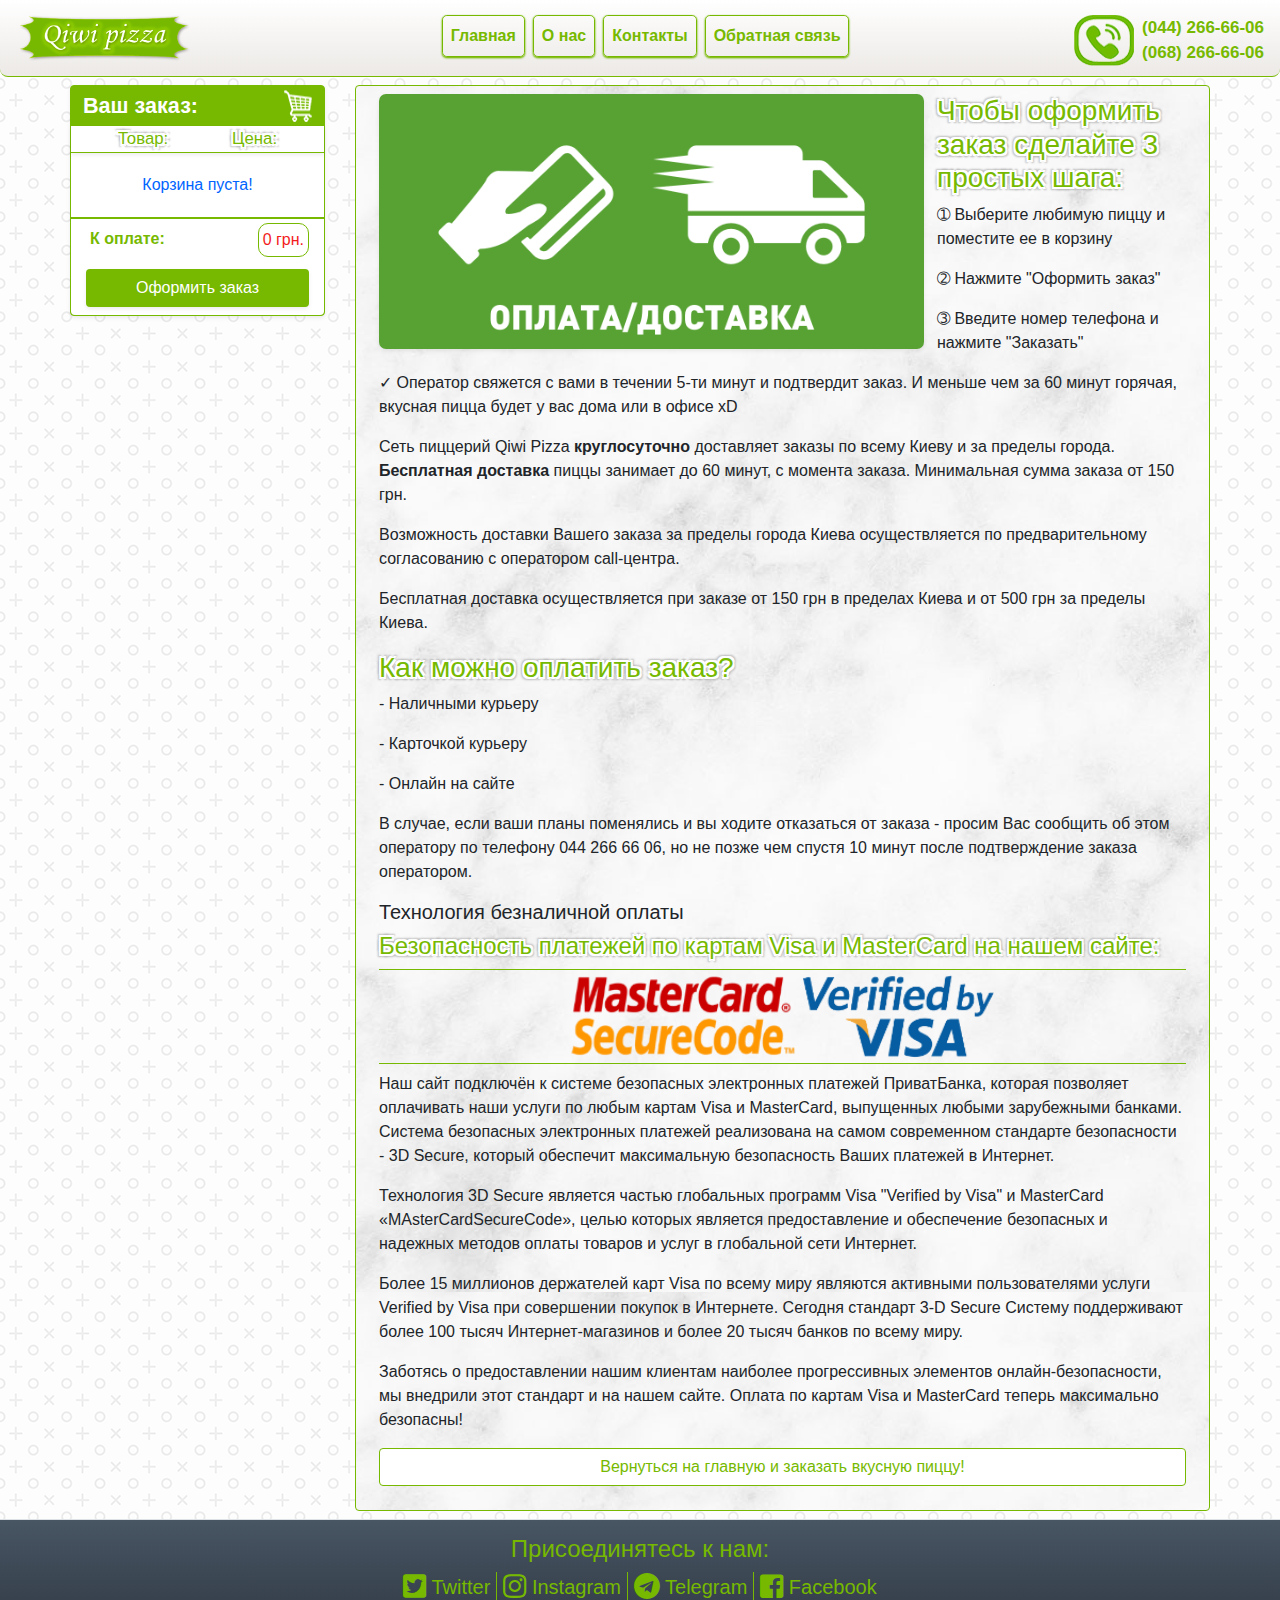
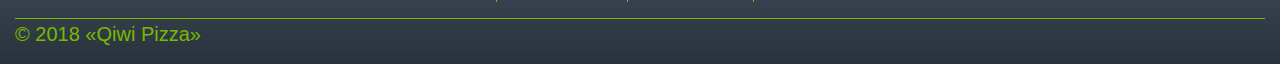
<file: html/PaymentInfo.html>
<!DOCTYPE html>
<html lang="ru">
<head>
    <meta charset="UTF-8">
    <meta name="viewport" content="width=device-width, initial-scale=1, shrink-to-fit=no">
    <title>Qiwi Pizza - Доставка</title>
    <link rel="icon" href="../img/img-for-all-page/Pizza-ico.ico" type="images/icon">
    <link rel="stylesheet" href="../libs/css/bootstrap.min.css" type="text/css">
    <link rel="stylesheet" href="../libs/file-for-icon/web-fonts-with-css/css/fontawesome-all.min.css" type="text/css">
    <link rel="stylesheet" href="../css/index.min.css" type="text/css">
    <link rel="stylesheet" href="../libs/css/animate.min.css" type="text/css">
    <link rel="stylesheet" href="../css/StylePages/StylePayment.css" type="text/css">
</head>
<body>
<!-- Header -->
<header class="mb-2">
    <nav id="menu-on-header" class="navbar navbar-expand-lg navbar-light for-header-navbar">
        <a class="navbar-brand" href="../index.html">
            <img src="../img/logo-qiwi/Qiwi-logo.png" alt="logo" id="logo-on-page">
        </a>
        <button class="navbar-toggler" type="button" data-toggle="collapse" data-target="#navbarNavAltMarkup"
                aria-controls="navbarNavAltMarkup" aria-expanded="false" aria-label="Toggle navigation">
            <span class="navbar-toggler-icon"></span>
        </button>
        <div class="collapse navbar-collapse" id="navbarNavAltMarkup" style>
            <div class="navbar-nav text-center m-auto mt-lg-0">
                <a class="nav-item nav-link ml-2 mt-1" href="../index.html">Главная</a>
                <a class="nav-item nav-link ml-2 mt-1" href="aboutme.html">О нас</a>
                <a class="nav-item nav-link ml-2 mt-1" href="contact.html">Контакты</a>
                <a class="nav-item nav-link ml-2 mt-1" href="callback.html">Обратная связь</a>
            </div>
            <div class="pl-0 mt-1 d-flex"><img src="../img/img-for-all-page/callbackico.png" alt="callback">
                <ul class="callback-text m-0 font-weight-bold">
                    <li><a href="tel:+0442666606">(044) 266-66-06</a></li>
                    <li><a href="tel:+0682666606">(068) 266-66-06</a></li>
                </ul>
            </div>
        </div>
    </nav>
</header>
<!-- ./Header -->
<div id="menu-overlay" style="display: none;"></div>
<div id="basket-mobile-fixed">
    <div class="row border-light-green-color rounded bg-lime-green shadow-sm">
        <div id="mobile-basket-header" class="col-lg-12 d-flex justify-content-between p-1">
            <span class="text-basket-header px-2 font-weight-bold">Ваш заказ:</span>
            <img src="../img/img-for-basket/basket-header.png" alt="basket" class="px-2">
        </div>
        <div class="col-lg-12 d-flex justify-content-around shadow-sm bg-white basket-name-product-and-price">
            <span class="name-product">Товар:</span>
            <span class="name-price">Цена:</span>
        </div>
        <span class="text-basket-empty text-center bg-white">Корзина пуста!</span>
        <div class="col-6 basket-content-name bg-white"></div>
        <div class="col-6 basket-content-price text-center bg-white">
        </div>
        <div class="col-lg-12 d-flex justify-content-between py-1 bg-white basket-total-price">
            <span class="font-weight-bold p-1">К оплате:</span><span
                class="total-price p-1 border-light-green-color">0 грн.</span>
        </div>
        <div class="col-lg-12 bg-white py-2 rounded-bottom">
            <div class="btn shadow-sm btn-lime-style font-weight-bold">Оформить заказ</div>
        </div>
    </div>
</div>
<div><img src="../img/img-for-basket/ligth-icon-basket-mobile.png" alt="basket-mobile" id="icon-mobile-basket" class="d-none shadow-sm">
</div>
<!-- Content -->
<div id="content">
    <div class="container rounded">
        <div class="row" id="menu-on-content">
            <div class="col-lg-3 basket-outer">
                <div id="basket" class="row border-light-green-color rounded bg-lime-green shadow-sm">
                    <div id="basket-header"
                         class="col-lg-12 d-flex justify-content-between p-1 font-weight-bold">
                        <span class="px-2 text-basket-header">Ваш заказ:</span>
                        <img src="../img/img-for-basket/basket-header.png" alt="basket" class="px-2">
                    </div>
                    <div class="col-lg-12 d-flex justify-content-around shadow-sm bg-white basket-name-product-and-price">
                        <span class="name-product">Товар:</span>
                        <span class="name-price">Цена:</span>
                    </div>
                    <span class="text-basket-empty text-center bg-white">Корзина пуста!</span>
                    <div class="col-6 basket-content-name"></div>
                    <div class="col-6 basket-content-price text-center">
                    </div>
                    <div class="col-lg-12 d-flex justify-content-between py-1 bg-white basket-total-price">
                        <span class="font-weight-bold p-1">К оплате:</span><span
                            class="total-price p-1 border-light-green-color">0 грн.</span>
                    </div>
                    <div class="col-lg-12 bg-white py-2 rounded-bottom">
                        <div class="btn shadow-sm btn-lime-style">Оформить заказ</div>
                    </div>
                </div>
            </div>
          <div class="col-lg-9 bg-white border-light-green-color p-2 rounded" id="payment-info">
                  <div class="col-lg-12">
                    <div class="row">
                      <div class="col-lg-8 text-center mb-1">
                        <img src="../img/img-for-all-page/image-delivery.png" alt="delivery" class="animated zoomIn shadow-sm">
                      </div>
                      <div class="col-lg-4 animated fadeInUp">
                          <h3>Чтобы оформить заказ сделайте 3 простых шага:</h3>
                          <p>➀ Выберите любимую пиццу и поместите ее в корзину</p>
                          <p>➁ Нажмите "Оформить заказ"</p>
                          <p>➂ Введите номер телефона и нажмите "Заказать"</p>
                      </div>
                    </div>
                  </div>
                  <div class="col-lg-12 animated fadeInUp">
                    <p>✓ Оператор свяжется с вами в течении 5-ти минут и подтвердит заказ.
                    И меньше чем за 60 минут горячая, вкусная пицца будет у вас дома или в офисе xD</p>
                    <p>Сеть пиццерий Qiwi Pizza <b>круглосуточно</b> доставляет заказы по всему Киеву и за пределы города. <b>Бесплатная доставка</b> пиццы занимает до 60 минут, с момента заказа. Минимальная сумма заказа от 150 грн.</p>
                    <p>Возможность доставки Вашего заказа за пределы города Киева осуществляется по предварительному согласованию с оператором call-центра.</p>
                    <p>Бесплатная доставка осуществляется при заказе от 150 грн в пределах Киева и от 500 грн за пределы Киева.</p>
                    <h3>Как можно оплатить заказ?</h3>
                    <p>- Наличными курьеру</p>
                    <p>- Карточкой курьеру</p>
                    <p>- Онлайн на сайте</p>
                    <p> В случае, если ваши планы поменялись и вы ходите отказаться от заказа - просим Вас сообщить об этом оператору по телефону 044 266 66 06, но не позже чем спустя 10 минут после подтверждение заказа оператором.</p>
                    <h5>Технология безналичной оплаты</h5>
                    <h4>Безопасность платежей по картам Visa и MasterCard на нашем сайте:</h4>
                  <div class="col-lg-12 text-center my-2 border-light-green-color py-1" id="img-bank-card">
                    <img src="../img/img-for-all-page/mastercard-logo.png" alt="logomastercard">
                    <img src="../img/img-for-all-page/verified-by-visa-logo2.png" alt="visalogo">
                  </div>
                    <p>Наш сайт подключён к системе безопасных электронных платежей ПриватБанка, которая позволяет оплачивать наши услуги по любым картам Visa и MasterCard, выпущенных любыми зарубежными банками. Система безопасных электронных платежей реализована на самом современном стандарте безопасности - 3D Secure, который обеспечит максимальную безопасность Ваших платежей в Интернет.</p>
                
                    <p>Технология 3D Secure является частью глобальных программ Visa "Verified by Visa" и MasterCard «MAsterCardSecureCode», целью которых является предоставление и обеспечение безопасных и надежных методов оплаты товаров и услуг в глобальной сети Интернет.</p>
                
                    <p>Более 15 миллионов держателей карт Visa по всему миру являются активными пользователями услуги Verified by Visa при совершении покупок в Интернете. Сегодня стандарт 3-D Secure Систему поддерживают более 100 тысяч Интернет-магазинов и более 20 тысяч банков по всему миру.</p>
                    <p>Заботясь о предоставлении нашим клиентам наиболее прогрессивных элементов онлайн-безопасности, мы внедрили этот стандарт и на нашем сайте. Оплата по картам Visa и MasterCard теперь максимально безопасны!</p>
                    <a href="../index.html"><div class="btn btn-lime-outline-style mb-3">Вернуться на главную и заказать вкусную пиццу!</div></a>
                </div>
          </div>
    </div>
</div>
</div>
<!-- ./Content -->
<!-- Footer -->
<footer id="footer" class="footer border-top text-center mt-2">
    <div class="container-fluid">
        <div class="row">
            <div class="col-lg-12 social-icons">
                <h2>Присоединятесь к нам:</h2>
                <ul class="d-flex list-unstyled justify-content-center">
                    <li><a href="https://twitter.com/" target="_blank" rel="noopener"><i class="fab fa-twitter-square fa-lg"></i> Twitter</a></li>
                    <li><a href="https://www.instagram.com/" target="_blank" rel="noopener"><i class="fab fa-instagram fa-lg"></i> Instagram</a></li>
                    <li><a href="https://telegram.org/" target="_blank" rel="noopener"><i class="fab fa-telegram fa-lg"></i> Telegram</a></li>
                    <li><a href="https://www.facebook.com/" target="_blank" rel="noopener"><i class="fab fa-facebook-square fa-lg"></i> Facebook</a></li>
                </ul>
            </div>
            <div class="col-lg-12 text-left">
                <p class="text-in-footer m-0">© 2018 «Qiwi Pizza»</p>
            </div>
        </div>
    </div>
</footer>
<!-- ./Footer -->
<script type="application/javascript" src="../libs/js/jquery.min.js"></script>
<script type="application/javascript" src="../libs/js/bootstrap.min.js"></script>
<script type="application/javascript" src="../js/functions.js"></script>
</body>
</html>
</file>
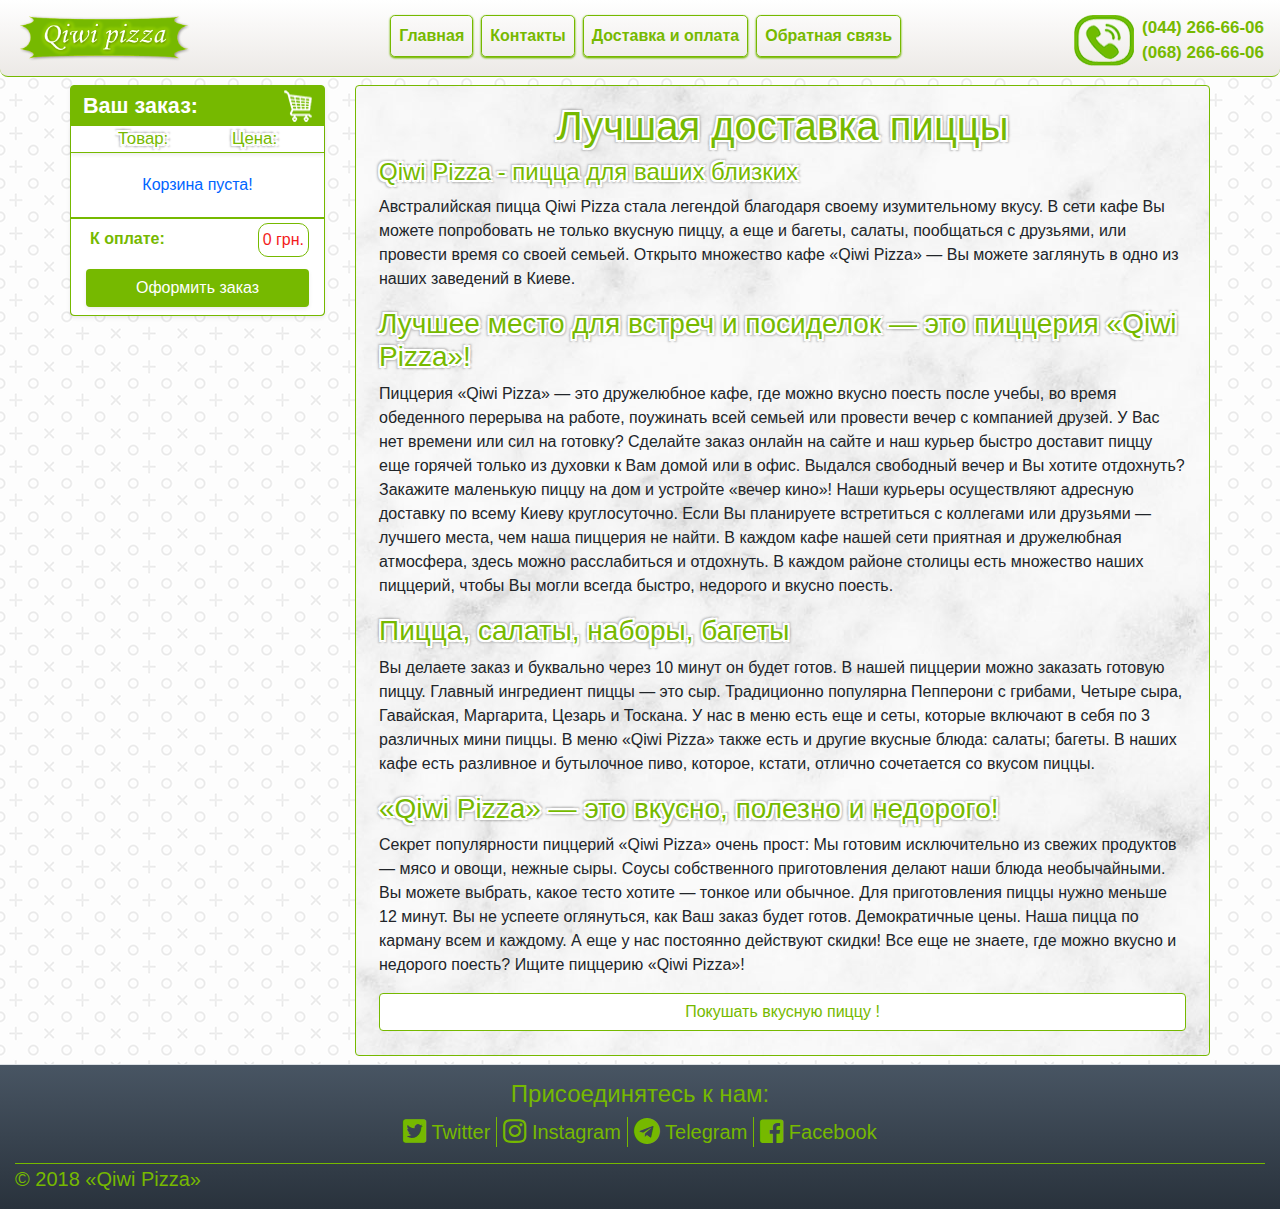
<file: docs/html/aboutme.html>
<!DOCTYPE html>
<html lang="ru">
<head>
    <meta charset="UTF-8">
    <meta name="viewport" content="width=device-width, initial-scale=1, shrink-to-fit=no">
    <title>Qiwi Pizza - О нас</title>
    <link rel="icon" href="../static/img/img-for-all-page/Pizza-ico.ico" type="images/icon">
    <link rel="stylesheet" href="../libs/css/bootstrap.min.css" type="text/css">
    <link rel="stylesheet" href="../libs/file-for-icon/web-fonts-with-css/css/fontawesome-all.min.css" type="text/css">
    <link rel="stylesheet" href="../static/css/index.min.css" type="text/css">
    <link rel="stylesheet" href="../static/css/StylePages/StyleForAbout.css" type="text/css">
</head>
<body>
<!-- Header -->
<header class="mb-2">
    <nav id="menu-on-header" class="navbar navbar-expand-lg navbar-light for-header-navbar">
        <a class="navbar-brand" href="../index.html">
            <img src="../static/img/logo-qiwi/Qiwi-logo.png" alt="logo" id="logo-on-page">
        </a>
        <button class="navbar-toggler" type="button" data-toggle="collapse" data-target="#navbarNavAltMarkup"
                aria-controls="navbarNavAltMarkup" aria-expanded="false" aria-label="Toggle navigation">
            <span class="navbar-toggler-icon"></span>
        </button>
        <div class="collapse navbar-collapse" id="navbarNavAltMarkup" style>
            <div class="navbar-nav text-center m-auto mt-lg-0">
                <a class="nav-item nav-link ml-2 mt-1" href="../index.html">Главная</a>
                <a class="nav-item nav-link ml-2 mt-1" href="contact.html">Контакты</a>
                <a class="nav-item nav-link ml-2 mt-1" href="PaymentInfo.html">Доставка и оплата</a>
                <a class="nav-item nav-link ml-2 mt-1" href="callback.html">Обратная связь</a>
            </div>
            <div class="pl-0 mt-1 d-flex"><img src="../static/img/img-for-all-page/callbackico.png" alt="callback">
                <ul class="callback-text m-0 font-weight-bold">
                    <li><a href="tel:+0442666606">(044) 266-66-06</a></li>
                    <li><a href="tel:+0682666606">(068) 266-66-06</a></li>
                </ul>
            </div>
        </div>
    </nav>
</header>
<!-- ./Header -->
<div id="menu-overlay" style="display: none;"></div>
<div id="basket-mobile-fixed">
    <div class="row border-light-green-color rounded bg-lime-green shadow-sm">
        <div id="mobile-basket-header" class="col-lg-12 d-flex justify-content-between p-1">
            <span class="text-basket-header px-2 font-weight-bold">Ваш заказ:</span>
            <img src="../static/img/img-for-basket/basket-header.png" alt="basket" class="px-2">
        </div>
        <div class="col-lg-12 d-flex justify-content-around shadow-sm bg-white basket-name-product-and-price">
            <span class="name-product">Товар:</span>
            <span class="name-price">Цена:</span>
        </div>
        <span class="text-basket-empty text-center bg-white">Корзина пуста!</span>
        <div class="col-6 basket-content-name bg-white"></div>
        <div class="col-6 basket-content-price text-center bg-white">
        </div>
        <div class="col-lg-12 d-flex justify-content-between py-1 bg-white basket-total-price">
            <span class="font-weight-bold p-1">К оплате:</span><span
                class="total-price p-1 border-light-green-color">0 грн.</span>
        </div>
        <div class="col-lg-12 bg-white py-2 rounded-bottom">
            <div class="btn shadow-sm btn-lime-style font-weight-bold">Оформить заказ</div>
        </div>
    </div>
</div>
<div><img src="../static/img/img-for-basket/ligth-icon-basket-mobile.png" alt="basket-mobile" id="icon-mobile-basket" class="d-none shadow-sm">
</div>
<!-- Content -->
<div id="content">
    <div class="container rounded">
        <div class="row" id="menu-on-content">
            <div class="col-lg-3 basket-outer">
                <div id="basket" class="row border-light-green-color rounded bg-lime-green shadow-sm">
                    <div id="basket-header"
                         class="col-lg-12 d-flex justify-content-between p-1 font-weight-bold">
                        <span class="px-2 text-basket-header">Ваш заказ:</span>
                        <img src="../static/img/img-for-basket/basket-header.png" alt="basket" class="px-2">
                    </div>
                    <div class="col-lg-12 d-flex justify-content-around shadow-sm bg-white basket-name-product-and-price">
                        <span class="name-product">Товар:</span>
                        <span class="name-price">Цена:</span>
                    </div>
                    <span class="text-basket-empty text-center bg-white">Корзина пуста!</span>
                    <div class="col-6 basket-content-name"></div>
                    <div class="col-6 basket-content-price text-center">
                    </div>
                    <div class="col-lg-12 d-flex justify-content-between py-1 bg-white basket-total-price">
                        <span class="font-weight-bold p-1">К оплате:</span><span
                            class="total-price p-1 border-light-green-color">0 грн.</span>
                    </div>
                    <div class="col-lg-12 bg-white py-2 rounded-bottom">
                        <div class="btn shadow-sm btn-lime-style">Оформить заказ</div>
                    </div>
                </div>
            </div>
          <div class="col-lg-9 bg-white border-light-green-color p-2 rounded" id="text-about">
              <h1 class="col-lg-12 text-center pt-2">Лучшая доставка пиццы</h1>
              <div class="col-lg-12">
              <h2>Qiwi Pizza - пицца для ваших близких</h2>
                <p>Австралийская пицца Qiwi Pizza стала легендой благодаря своему изумительному вкусу.
                В сети кафе Вы можете попробовать не только вкусную пиццу, а еще и багеты,
                салаты, пообщаться с друзьями, или провести время со своей семьей.
                Открыто множество кафе «Qiwi Pizza» — Вы можете заглянуть в одно из наших заведений в Киеве.</p>

            <h3>Лучшее место для встреч и посиделок — это пиццерия «Qiwi Pizza»!</h3>
            <p>Пиццерия «Qiwi Pizza» — это дружелюбное кафе, где можно вкусно поесть после учебы,
                во время обеденного перерыва на работе, поужинать всей семьей или провести вечер с компанией друзей.
                У Вас нет времени или сил на готовку? Сделайте заказ онлайн на сайте и наш курьер быстро доставит пиццу еще горячей
                только из духовки к Вам домой или в офис. Выдался свободный вечер и Вы хотите отдохнуть?
                Закажите маленькую пиццу на дом и устройте «вечер кино»! Наши курьеры осуществляют адресную доставку по всему Киеву круглосуточно.
                Если Вы планируете встретиться с коллегами или друзьями — лучшего места, чем наша пиццерия не найти.
                В каждом кафе нашей сети приятная и дружелюбная атмосфера, здесь можно расслабиться и отдохнуть.
                В каждом районе столицы есть множество наших пиццерий, чтобы Вы могли всегда быстро, недорого и вкусно поесть.</p>

            <h3>Пицца, салаты, наборы, багеты</h3>
            <p>Вы делаете заказ и буквально через 10 минут он будет готов.
                В нашей пиццерии можно заказать готовую пиццу.
                Главный ингредиент пиццы — это сыр. Традиционно популярна Пепперони с грибами, Четыре сыра,
                Гавайская, Маргарита, Цезарь и Тоскана. У нас в меню есть еще и сеты, которые включают в себя по 3 различных мини пиццы.
                В меню «Qiwi Pizza» также есть и другие вкусные блюда: салаты; багеты. В наших кафе есть разливное и бутылочное пиво, которое, кстати, отлично сочетается со вкусом пиццы.</p>

            <h3>«Qiwi Pizza» — это вкусно, полезно и недорого!</h3>
            <p>Секрет популярности пиццерий «Qiwi Pizza» очень прост: Мы готовим исключительно из свежих продуктов — мясо и овощи, нежные сыры.
                Соусы собственного приготовления делают наши блюда необычайными. Вы можете выбрать, какое тесто хотите — тонкое или обычное.
                Для приготовления пиццы нужно меньше 12 минут. Вы не успеете оглянуться, как Ваш заказ будет готов.
                Демократичные цены. Наша пицца по карману всем и каждому. А еще у нас постоянно действуют скидки!
                Все еще не знаете, где можно вкусно и недорого поесть? Ищите пиццерию «Qiwi Pizza»!</p>
            <a href="../index.html"><div class="btn btn-lime-outline-style mb-3">Покушать вкусную пиццу !</div></a>
          </div>
        </div>
    </div>
  </div>
</div>
<!-- ./Content -->
<!-- Footer -->
<footer id="footer" class="footer border-top text-center mt-2">
    <div class="container-fluid">
        <div class="row">
            <div class="col-lg-12 social-icons">
                <h2>Присоединятесь к нам:</h2>
                <ul class="d-flex list-unstyled justify-content-center">
                    <li><a href="https://twitter.com/" target="_blank" rel="noopener"><i class="fab fa-twitter-square fa-lg"></i> Twitter</a></li>
                    <li><a href="https://www.instagram.com/" target="_blank" rel="noopener"><i class="fab fa-instagram fa-lg"></i> Instagram</a></li>
                    <li><a href="https://telegram.org/" target="_blank" rel="noopener"><i class="fab fa-telegram fa-lg"></i> Telegram</a></li>
                    <li><a href="https://www.facebook.com/" target="_blank" rel="noopener"><i class="fab fa-facebook-square fa-lg"></i> Facebook</a></li>
                </ul>
            </div>
            <div class="col-lg-12 text-left">
                <p class="text-in-footer m-0">© 2018 «Qiwi Pizza»</p>
            </div>
        </div>
    </div>
</footer>
<!-- ./Footer -->
<script type="application/javascript" src="../libs/js/jquery.min.js"></script>
<script type="application/javascript" src="../libs/js/bootstrap.min.js"></script>
<script type="application/javascript" src="../static/js/functions.js"></script>
</body>
</html>
</file>
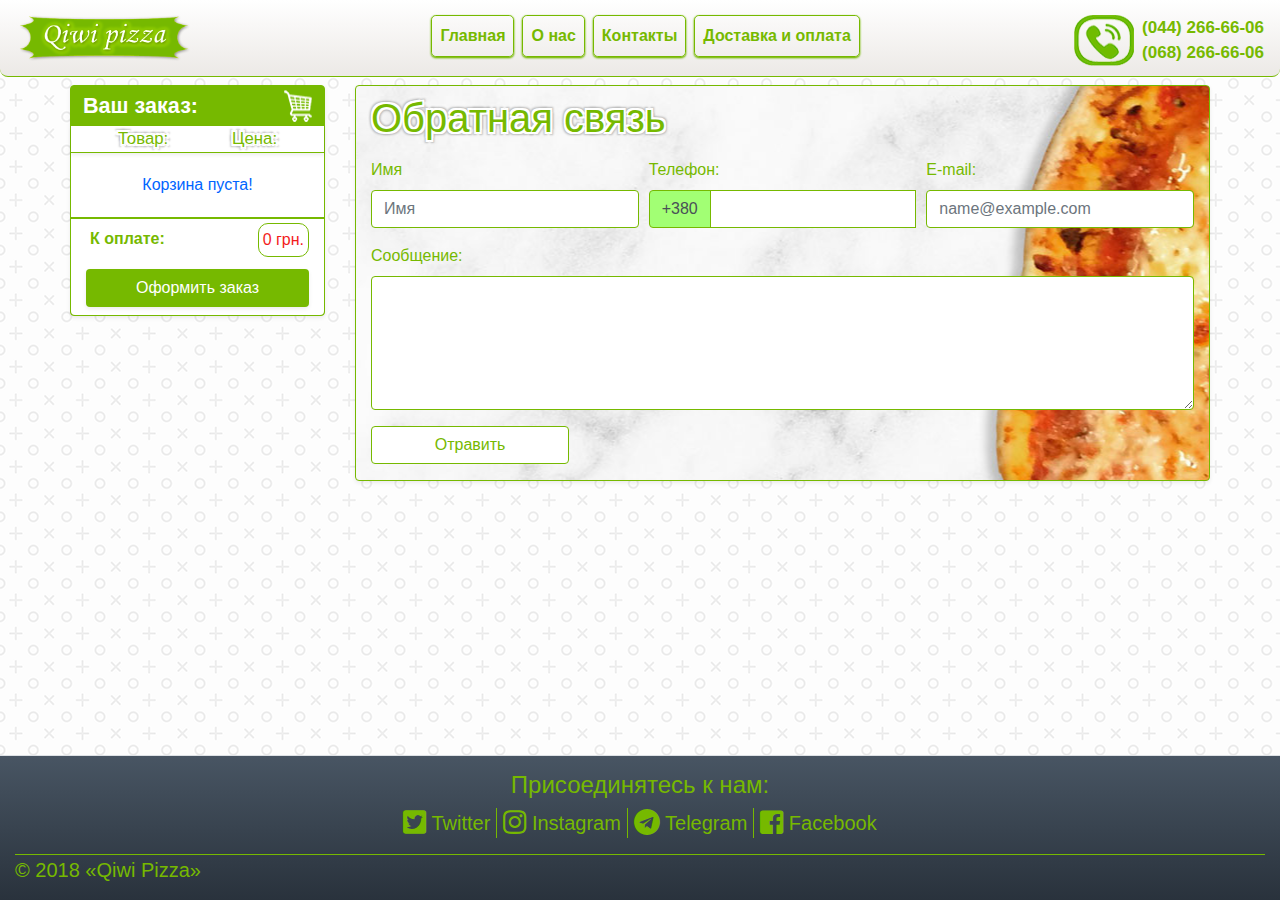
<file: docs/html/callback.html>
<!DOCTYPE html>
<html lang="ru">
<head>
    <meta charset="UTF-8">
    <meta name="viewport" content="width=device-width, initial-scale=1, shrink-to-fit=no">
    <title>Qiwi Pizza - Обратная связь</title>
    <link rel="icon" href="../static/img/img-for-all-page/Pizza-ico.ico" type="images/icon">
    <link rel="stylesheet" href="../libs/css/bootstrap.min.css" type="text/css">
    <link rel="stylesheet" href="../libs/file-for-icon/web-fonts-with-css/css/fontawesome-all.min.css" type="text/css">
    <link rel="stylesheet" href="../static/css/index.min.css" type="text/css">
    <link rel="stylesheet" href="../static/css/StylePages/StyleCallback.css" type="text/css">
</head>
<body>
<!-- Header -->
<header class="mb-2">
    <nav id="menu-on-header" class="navbar navbar-expand-lg navbar-light for-header-navbar">
        <a class="navbar-brand" href="../index.html">
            <img src="../static/img/logo-qiwi/Qiwi-logo.png" alt="logo" id="logo-on-page">
        </a>
        <button class="navbar-toggler" type="button" data-toggle="collapse" data-target="#navbarNavAltMarkup"
                aria-controls="navbarNavAltMarkup" aria-expanded="false" aria-label="Toggle navigation">
            <span class="navbar-toggler-icon"></span>
        </button>
        <div class="collapse navbar-collapse" id="navbarNavAltMarkup" style>
            <div class="navbar-nav text-center m-auto mt-lg-0">
                <a class="nav-item nav-link ml-2 mt-1" href="../index.html">Главная</a>
                <a class="nav-item nav-link ml-2 mt-1" href="aboutme.html">О нас</a>
                <a class="nav-item nav-link ml-2 mt-1" href="contact.html">Контакты</a>
                <a class="nav-item nav-link ml-2 mt-1" href="PaymentInfo.html">Доставка и оплата</a>
            </div>
            <div class="pl-0 mt-1 d-flex"><img src="../static/img/img-for-all-page/callbackico.png" alt="callback">
                <ul class="callback-text m-0 font-weight-bold">
                    <li><a href="tel:+0442666606">(044) 266-66-06</a></li>
                    <li><a href="tel:+0682666606">(068) 266-66-06</a></li>
                </ul>
            </div>
        </div>
    </nav>
</header>
<!-- ./Header -->
<div id="menu-overlay" style="display: none;"></div>
<div id="basket-mobile-fixed">
    <div class="row border-light-green-color rounded bg-lime-green shadow-sm">
        <div id="mobile-basket-header" class="col-lg-12 d-flex justify-content-between p-1">
            <span class="text-basket-header px-2 font-weight-bold">Ваш заказ:</span>
            <img src="../static/img/img-for-basket/basket-header.png" alt="basket" class="px-2">
        </div>
        <div class="col-lg-12 d-flex justify-content-around shadow-sm bg-white basket-name-product-and-price">
            <span class="name-product">Товар:</span>
            <span class="name-price">Цена:</span>
        </div>
        <span class="text-basket-empty text-center bg-white">Корзина пуста!</span>
        <div class="col-6 basket-content-name bg-white"></div>
        <div class="col-6 basket-content-price text-center bg-white">
        </div>
        <div class="col-lg-12 d-flex justify-content-between py-1 bg-white basket-total-price">
            <span class="font-weight-bold p-1">К оплате:</span><span
                class="total-price p-1 border-light-green-color">0 грн.</span>
        </div>
        <div class="col-lg-12 bg-white py-2 rounded-bottom">
            <div class="btn shadow-sm btn-lime-style font-weight-bold">Оформить заказ</div>
        </div>
    </div>
</div>
<div><img src="../static/img/img-for-basket/ligth-icon-basket-mobile.png" alt="basket-mobile" id="icon-mobile-basket" class="d-none shadow-sm">
</div>
<!-- Content -->
<div id="content">
    <div class="container rounded">
        <div class="row" id="menu-on-content">
            <div class="col-lg-3 basket-outer">
                <div id="basket" class="row border-light-green-color rounded bg-lime-green shadow-sm">
                    <div id="basket-header"
                         class="col-lg-12 d-flex justify-content-between p-1 font-weight-bold">
                        <span class="px-2 text-basket-header">Ваш заказ:</span>
                        <img src="../static/img/img-for-basket/basket-header.png" alt="basket" class="px-2">
                    </div>
                    <div class="col-lg-12 d-flex justify-content-around shadow-sm bg-white basket-name-product-and-price">
                        <span class="name-product">Товар:</span>
                        <span class="name-price">Цена:</span>
                    </div>
                    <span class="text-basket-empty text-center bg-white">Корзина пуста!</span>
                    <div class="col-6 basket-content-name"></div>
                    <div class="col-6 basket-content-price text-center">
                    </div>
                    <div class="col-lg-12 d-flex justify-content-between py-1 bg-white basket-total-price">
                        <span class="font-weight-bold p-1">К оплате:</span><span
                            class="total-price p-1 border-light-green-color">0 грн.</span>
                    </div>
                    <div class="col-lg-12 bg-white py-2 rounded-bottom">
                        <div class="btn shadow-sm btn-lime-style">Оформить заказ</div>
                    </div>
                </div>
            </div>
            <div class="col-lg-9 bg-white shadow-sm border-light-green-color rounded bg-callback" id="callback-info">
                <div class="row">
                    <div class="col-lg-12">
                        <form id="callback-form" class="needs-validation" method="POST" role="form" name="Callback"
                              novalidate>
                            <div class="form-row">
                                <div class="col-md-12 my-2"><h1>Обратная связь</h1></div>
                                <div class="col-md-4 mb-3">
                                    <label for="form_user_name">Имя</label>
                                    <input type="text" class="form-control border-light-green-color" name="f[text]"
                                           id="form_user_name" placeholder="Имя" pattern="[а-яА-ЯёЁ]{2,64}" required>
                                    <div class="valid-feedback">
                                        Поле заполнено!
                                    </div>
                                    <div class="invalid-feedback">
                                        Это поле обязательное для заполнения!
                                    </div>
                                </div>
                                <div class="col-md-4 mb-3">
                                    <label for="form_user_telephone">Телефон:</label>
                                    <div class="input-group">
                                        <div class="input-group-prepend">
                                            <span class="input-group-text border-light-green-color"
                                                  id="inputGroupPrepend2">+380</span>
                                        </div>
                                        <input type="text" name="f[phone]" class="form-control border-light-green-color"
                                               id="form_user_telephone" placeholder=""
                                               aria-describedby="inputGroupPrepend2"
                                               pattern="[0-9]{9,12}" required>
                                        <div class="valid-feedback">
                                            Поле заполнено!
                                        </div>
                                        <div class="invalid-feedback">
                                            Это поле обязательное для заполнения!
                                        </div>
                                    </div>
                                </div>
                                <div class="col-md-4 mb-3">
                                    <label for="form_user_e-mail">E-mail:</label>
                                    <input type="text" name="f[e-mail]" class="form-control border-light-green-color"
                                           id="form_user_e-mail" placeholder="name@example.com" required>
                                    <div class="valid-feedback">
                                        Поле заполнено!
                                    </div>
                                    <div class="invalid-feedback">
                                        Это поле обязательное для заполнения!
                                    </div>
                                </div>
                            </div>
                            <div class="form-row">
                                <div class="col-md-12 mb-3">
                                    <label for="form_user_text_review">Сообщение:</label>
                                    <textarea name="f[msg]" id="form_user_text_review"
                                              class="form-control border-light-green-color" cols="30" rows="5"
                                              required></textarea>
                                    <div class="valid-feedback">
                                        Поле заполнено!
                                    </div>
                                    <div class="invalid-feedback">
                                        Это поле обязательное для заполнения!
                                    </div>
                                </div>
                                <div id="btn-in-form" class="col-md-3 mb-3">
                                    <button class="btn btn-lime-outline-style" type="submit">Отравить</button>
                                </div>
                            </div>
                        </form>
                    </div>
                </div>
            </div>
        </div>
    </div>
</div>
<!-- ./Content -->
<!-- Footer -->
<footer id="footer" class="footer border-top text-center mt-2">
    <div class="container-fluid">
        <div class="row">
            <div class="col-lg-12 social-icons">
                <h2>Присоединятесь к нам:</h2>
                <ul class="d-flex list-unstyled justify-content-center">
                    <li><a href="https://twitter.com/" target="_blank" rel="noopener"><i class="fab fa-twitter-square fa-lg"></i> Twitter</a></li>
                    <li><a href="https://www.instagram.com/" target="_blank" rel="noopener"><i class="fab fa-instagram fa-lg"></i> Instagram</a></li>
                    <li><a href="https://telegram.org/" target="_blank" rel="noopener"><i class="fab fa-telegram fa-lg"></i> Telegram</a></li>
                    <li><a href="https://www.facebook.com/" target="_blank" rel="noopener"><i class="fab fa-facebook-square fa-lg"></i> Facebook</a></li>
                </ul>
            </div>
            <div class="col-lg-12 text-left">
                <p class="text-in-footer m-0">© 2018 «Qiwi Pizza»</p>
            </div>
        </div>
    </div>
</footer>
<!-- ./Footer -->
<script type="application/javascript" src="../libs/js/jquery.min.js"></script>
<script type="application/javascript" src="../libs/js/bootstrap.min.js"></script>
<script type="application/javascript" src="../static/js/functions.js"></script>
</body>
</html>
</file>
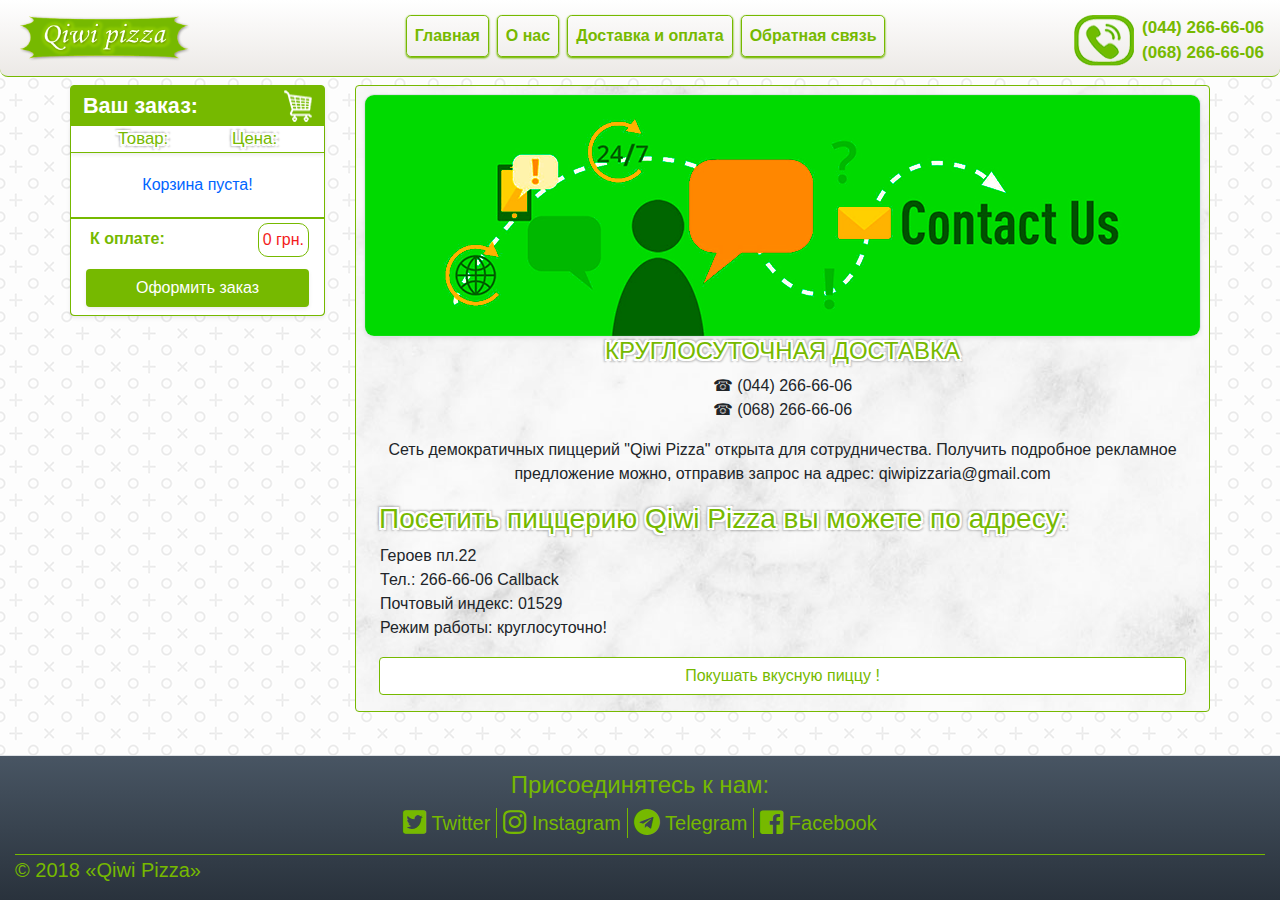
<file: docs/html/contact.html>
<!DOCTYPE html>
<html lang="ru">
<head>
    <meta charset="UTF-8">
    <meta name="viewport" content="width=device-width, initial-scale=1, shrink-to-fit=no">
    <title>Qiwi Pizza - Контакты</title>
    <link rel="icon" href="../static/img/img-for-all-page/Pizza-ico.ico" type="images/icon">
    <link rel="stylesheet" href="../libs/css/bootstrap.min.css" type="text/css">
    <link rel="stylesheet" href="../static/css/index.min.css" type="text/css">
    <link rel="stylesheet" href="../libs/file-for-icon/web-fonts-with-css/css/fontawesome-all.min.css" type="text/css">
    <link rel="stylesheet" href="../libs/css/animate.min.css" type="text/css">
    <link rel="stylesheet" href="../static/css/StylePages/StyleContact.css" type="text/css">
</head>
<body>
<!-- Header -->
<header class="mb-2">
    <nav id="menu-on-header" class="navbar navbar-expand-lg navbar-light for-header-navbar">
        <a class="navbar-brand" href="../index.html">
            <img src="../static/img/logo-qiwi/Qiwi-logo.png" alt="logo" id="logo-on-page">
        </a>
        <button class="navbar-toggler" type="button" data-toggle="collapse" data-target="#navbarNavAltMarkup"
                aria-controls="navbarNavAltMarkup" aria-expanded="false" aria-label="Toggle navigation">
            <span class="navbar-toggler-icon"></span>
        </button>
        <div class="collapse navbar-collapse" id="navbarNavAltMarkup" style>
            <div class="navbar-nav text-center m-auto mt-lg-0">
                <a class="nav-item nav-link ml-2 mt-1" href="../index.html">Главная</a>
                <a class="nav-item nav-link ml-2 mt-1" href="aboutme.html">О нас</a>
                <a class="nav-item nav-link ml-2 mt-1" href="PaymentInfo.html">Доставка и оплата</a>
                <a class="nav-item nav-link ml-2 mt-1" href="callback.html">Обратная связь</a>
            </div>
            <div class="pl-0 mt-1 d-flex"><img src="../static/img/img-for-all-page/callbackico.png" alt="callback">
                <ul class="callback-text m-0 font-weight-bold">
                    <li><a href="tel:+0442666606">(044) 266-66-06</a></li>
                    <li><a href="tel:+0682666606">(068) 266-66-06</a></li>
                </ul>
            </div>
        </div>
    </nav>
</header>
<!-- ./Header -->
<div id="menu-overlay" style="display: none;"></div>
<div id="basket-mobile-fixed">
    <div class="row border-light-green-color rounded bg-lime-green shadow-sm">
        <div id="mobile-basket-header" class="col-lg-12 d-flex justify-content-between p-1">
            <span class="text-basket-header px-2 font-weight-bold">Ваш заказ:</span>
            <img src="../static/img/img-for-basket/basket-header.png" alt="basket" class="px-2">
        </div>
        <div class="col-lg-12 d-flex justify-content-around shadow-sm bg-white basket-name-product-and-price">
            <span class="name-product">Товар:</span>
            <span class="name-price">Цена:</span>
        </div>
        <span class="text-basket-empty text-center bg-white">Корзина пуста!</span>
        <div class="col-6 basket-content-name bg-white"></div>
        <div class="col-6 basket-content-price text-center bg-white">
        </div>
        <div class="col-lg-12 d-flex justify-content-between py-1 bg-white basket-total-price">
            <span class="font-weight-bold p-1">К оплате:</span><span
                class="total-price p-1 border-light-green-color">0 грн.</span>
        </div>
        <div class="col-lg-12 bg-white py-2 rounded-bottom">
            <div class="btn shadow-sm btn-lime-style font-weight-bold">Оформить заказ</div>
        </div>
    </div>
</div>
<div><img src="../static/img/img-for-basket/ligth-icon-basket-mobile.png" alt="basket-mobile" id="icon-mobile-basket" class="d-none shadow-sm">
</div>
<!-- Content -->
<div id="content">
    <div class="container rounded">
        <div class="row" id="menu-on-content">
            <div class="col-lg-3 basket-outer">
                <div id="basket" class="row border-light-green-color rounded bg-lime-green shadow-sm">
                    <div id="basket-header"
                         class="col-lg-12 d-flex justify-content-between p-1 font-weight-bold">
                        <span class="px-2 text-basket-header">Ваш заказ:</span>
                        <img src="../static/img/img-for-basket/basket-header.png" alt="basket" class="px-2">
                    </div>
                    <div class="col-lg-12 d-flex justify-content-around shadow-sm bg-white basket-name-product-and-price">
                        <span class="name-product">Товар:</span>
                        <span class="name-price">Цена:</span>
                    </div>
                    <span class="text-basket-empty text-center bg-white">Корзина пуста!</span>
                    <div class="col-6 basket-content-name"></div>
                    <div class="col-6 basket-content-price text-center">
                    </div>
                    <div class="col-lg-12 d-flex justify-content-between py-1 bg-white basket-total-price">
                        <span class="font-weight-bold p-1">К оплате:</span><span
                            class="total-price p-1 border-light-green-color">0 грн.</span>
                    </div>
                    <div class="col-lg-12 bg-white py-2 rounded-bottom">
                        <div class="btn shadow-sm btn-lime-style">Оформить заказ</div>
                    </div>
                </div>
            </div>
          <div class="col-lg-9 bg-white border-light-green-color p-2 text-center rounded" id="contact-info">
            <img src="../static/img/img-for-all-page/contact_us.png" alt="contact" class="border shadow-sm border-img animated zoomInUp">
            <div class="col-lg-12 animated fadeIn">
                <h2>КРУГЛОСУТОЧНАЯ ДОСТАВКА</h2>
                <p>☎ (044) 266-66-06 <br>☎ (068) 266-66-06
                </p>
                <p>Сеть демократичных пиццерий "Qiwi Pizza" открыта для сотрудничества.  
                    Получить подробное рекламное предложение можно, отправив запрос на адрес: qiwipizzaria@gmail.com</p>
                <h3>Посетить пиццерию Qiwi Pizza вы можете по адресу:</h3>
                <ul>
                <li>Героев пл.22</li>
                <li>Тел.: 266-66-06 Callback</li>
                <li>Почтовый индекс: 01529</li>
                <li>Режим работы: круглосуточно!</li>
                 </ul>
                <a href="../index.html"><div class="btn btn-lime-outline-style mb-2">Покушать вкусную пиццу !</div></a>
            </div>
          </div>
    </div>
</div>
</div>
<!-- ./Content -->
<!-- Footer -->
<footer id="footer" class="footer border-top text-center mt-2">
    <div class="container-fluid">
        <div class="row">
            <div class="col-lg-12 social-icons">
                <h2>Присоединятесь к нам:</h2>
                <ul class="d-flex list-unstyled justify-content-center">
                    <li><a href="https://twitter.com/" target="_blank" rel="noopener"><i class="fab fa-twitter-square fa-lg"></i> Twitter</a></li>
                    <li><a href="https://www.instagram.com/" target="_blank" rel="noopener"><i class="fab fa-instagram fa-lg"></i> Instagram</a></li>
                    <li><a href="https://telegram.org/" target="_blank" rel="noopener"><i class="fab fa-telegram fa-lg"></i> Telegram</a></li>
                    <li><a href="https://www.facebook.com/" target="_blank" rel="noopener"><i class="fab fa-facebook-square fa-lg"></i> Facebook</a></li>
                </ul>
            </div>
            <div class="col-lg-12 text-left">
                <p class="text-in-footer m-0">© 2018 «Qiwi Pizza»</p>
            </div>
        </div>
    </div>
</footer>
<!-- ./Footer -->
<script type="application/javascript" src="../libs/js/jquery.min.js"></script>
<script type="application/javascript" src="../libs/js/bootstrap.min.js"></script>
<script type="application/javascript" src="../static/js/functions.js"></script>
</body>
</html>
</file>
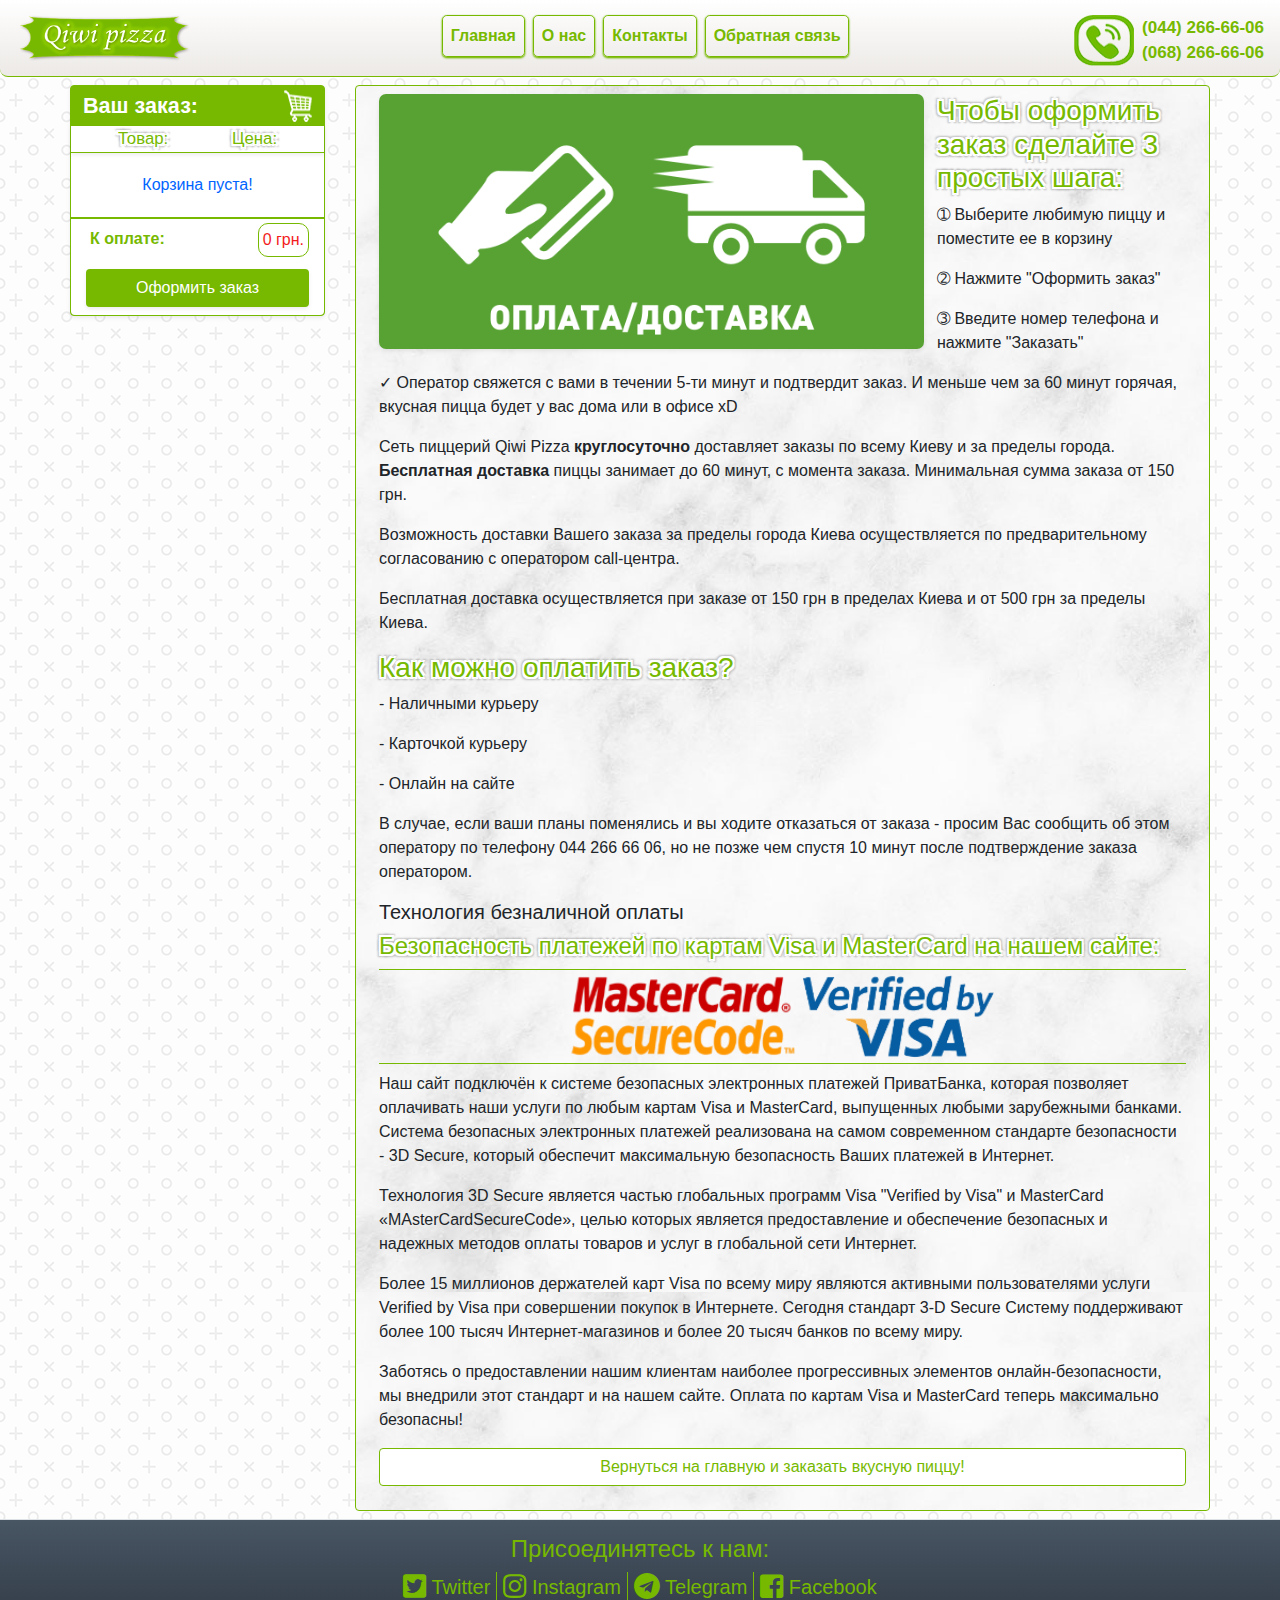
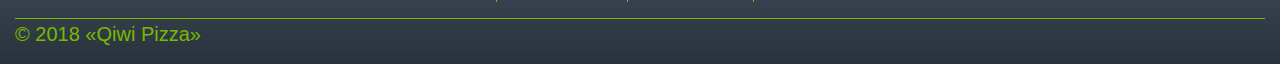
<file: docs/html/PaymentInfo.html>
<!DOCTYPE html>
<html lang="ru">
<head>
    <meta charset="UTF-8">
    <meta name="viewport" content="width=device-width, initial-scale=1, shrink-to-fit=no">
    <title>Qiwi Pizza - Доставка</title>
    <link rel="icon" href="../static/img/img-for-all-page/Pizza-ico.ico" type="images/icon">
    <link rel="stylesheet" href="../libs/css/bootstrap.min.css" type="text/css">
    <link rel="stylesheet" href="../libs/file-for-icon/web-fonts-with-css/css/fontawesome-all.min.css" type="text/css">
    <link rel="stylesheet" href="../static/css/index.min.css" type="text/css">
    <link rel="stylesheet" href="../libs/css/animate.min.css" type="text/css">
    <link rel="stylesheet" href="../static/css/StylePages/StylePayment.css" type="text/css">
</head>
<body>
<!-- Header -->
<header class="mb-2">
    <nav id="menu-on-header" class="navbar navbar-expand-lg navbar-light for-header-navbar">
        <a class="navbar-brand" href="../index.html">
            <img src="../static/img/logo-qiwi/Qiwi-logo.png" alt="logo" id="logo-on-page">
        </a>
        <button class="navbar-toggler" type="button" data-toggle="collapse" data-target="#navbarNavAltMarkup"
                aria-controls="navbarNavAltMarkup" aria-expanded="false" aria-label="Toggle navigation">
            <span class="navbar-toggler-icon"></span>
        </button>
        <div class="collapse navbar-collapse" id="navbarNavAltMarkup" style>
            <div class="navbar-nav text-center m-auto mt-lg-0">
                <a class="nav-item nav-link ml-2 mt-1" href="../index.html">Главная</a>
                <a class="nav-item nav-link ml-2 mt-1" href="aboutme.html">О нас</a>
                <a class="nav-item nav-link ml-2 mt-1" href="contact.html">Контакты</a>
                <a class="nav-item nav-link ml-2 mt-1" href="callback.html">Обратная связь</a>
            </div>
            <div class="pl-0 mt-1 d-flex"><img src="../static/img/img-for-all-page/callbackico.png" alt="callback">
                <ul class="callback-text m-0 font-weight-bold">
                    <li><a href="tel:+0442666606">(044) 266-66-06</a></li>
                    <li><a href="tel:+0682666606">(068) 266-66-06</a></li>
                </ul>
            </div>
        </div>
    </nav>
</header>
<!-- ./Header -->
<div id="menu-overlay" style="display: none;"></div>
<div id="basket-mobile-fixed">
    <div class="row border-light-green-color rounded bg-lime-green shadow-sm">
        <div id="mobile-basket-header" class="col-lg-12 d-flex justify-content-between p-1">
            <span class="text-basket-header px-2 font-weight-bold">Ваш заказ:</span>
            <img src="../static/img/img-for-basket/basket-header.png" alt="basket" class="px-2">
        </div>
        <div class="col-lg-12 d-flex justify-content-around shadow-sm bg-white basket-name-product-and-price">
            <span class="name-product">Товар:</span>
            <span class="name-price">Цена:</span>
        </div>
        <span class="text-basket-empty text-center bg-white">Корзина пуста!</span>
        <div class="col-6 basket-content-name bg-white"></div>
        <div class="col-6 basket-content-price text-center bg-white">
        </div>
        <div class="col-lg-12 d-flex justify-content-between py-1 bg-white basket-total-price">
            <span class="font-weight-bold p-1">К оплате:</span><span
                class="total-price p-1 border-light-green-color">0 грн.</span>
        </div>
        <div class="col-lg-12 bg-white py-2 rounded-bottom">
            <div class="btn shadow-sm btn-lime-style font-weight-bold">Оформить заказ</div>
        </div>
    </div>
</div>
<div><img src="../static/img/img-for-basket/ligth-icon-basket-mobile.png" alt="basket-mobile" id="icon-mobile-basket" class="d-none shadow-sm">
</div>
<!-- Content -->
<div id="content">
    <div class="container rounded">
        <div class="row" id="menu-on-content">
            <div class="col-lg-3 basket-outer">
                <div id="basket" class="row border-light-green-color rounded bg-lime-green shadow-sm">
                    <div id="basket-header"
                         class="col-lg-12 d-flex justify-content-between p-1 font-weight-bold">
                        <span class="px-2 text-basket-header">Ваш заказ:</span>
                        <img src="../static/img/img-for-basket/basket-header.png" alt="basket" class="px-2">
                    </div>
                    <div class="col-lg-12 d-flex justify-content-around shadow-sm bg-white basket-name-product-and-price">
                        <span class="name-product">Товар:</span>
                        <span class="name-price">Цена:</span>
                    </div>
                    <span class="text-basket-empty text-center bg-white">Корзина пуста!</span>
                    <div class="col-6 basket-content-name"></div>
                    <div class="col-6 basket-content-price text-center">
                    </div>
                    <div class="col-lg-12 d-flex justify-content-between py-1 bg-white basket-total-price">
                        <span class="font-weight-bold p-1">К оплате:</span><span
                            class="total-price p-1 border-light-green-color">0 грн.</span>
                    </div>
                    <div class="col-lg-12 bg-white py-2 rounded-bottom">
                        <div class="btn shadow-sm btn-lime-style">Оформить заказ</div>
                    </div>
                </div>
            </div>
          <div class="col-lg-9 bg-white border-light-green-color p-2 rounded" id="payment-info">
                  <div class="col-lg-12">
                    <div class="row">
                      <div class="col-lg-8 text-center mb-1">
                        <img src="../static/img/img-for-all-page/image-delivery.png" alt="delivery" class="animated zoomIn shadow-sm">
                      </div>
                      <div class="col-lg-4 animated fadeInUp">
                          <h3>Чтобы оформить заказ сделайте 3 простых шага:</h3>
                          <p>➀ Выберите любимую пиццу и поместите ее в корзину</p>
                          <p>➁ Нажмите "Оформить заказ"</p>
                          <p>➂ Введите номер телефона и нажмите "Заказать"</p>
                      </div>
                    </div>
                  </div>
                  <div class="col-lg-12 animated fadeInUp">
                    <p>✓ Оператор свяжется с вами в течении 5-ти минут и подтвердит заказ.
                    И меньше чем за 60 минут горячая, вкусная пицца будет у вас дома или в офисе xD</p>
                    <p>Сеть пиццерий Qiwi Pizza <b>круглосуточно</b> доставляет заказы по всему Киеву и за пределы города. <b>Бесплатная доставка</b> пиццы занимает до 60 минут, с момента заказа. Минимальная сумма заказа от 150 грн.</p>
                    <p>Возможность доставки Вашего заказа за пределы города Киева осуществляется по предварительному согласованию с оператором call-центра.</p>
                    <p>Бесплатная доставка осуществляется при заказе от 150 грн в пределах Киева и от 500 грн за пределы Киева.</p>
                    <h3>Как можно оплатить заказ?</h3>
                    <p>- Наличными курьеру</p>
                    <p>- Карточкой курьеру</p>
                    <p>- Онлайн на сайте</p>
                    <p> В случае, если ваши планы поменялись и вы ходите отказаться от заказа - просим Вас сообщить об этом оператору по телефону 044 266 66 06, но не позже чем спустя 10 минут после подтверждение заказа оператором.</p>
                    <h5>Технология безналичной оплаты</h5>
                    <h4>Безопасность платежей по картам Visa и MasterCard на нашем сайте:</h4>
                  <div class="col-lg-12 text-center my-2 border-light-green-color py-1" id="img-bank-card">
                    <img src="../static/img/img-for-all-page/mastercard-logo.png" alt="logomastercard">
                    <img src="../static/img/img-for-all-page/verified-by-visa-logo2.png" alt="visalogo">
                  </div>
                    <p>Наш сайт подключён к системе безопасных электронных платежей ПриватБанка, которая позволяет оплачивать наши услуги по любым картам Visa и MasterCard, выпущенных любыми зарубежными банками. Система безопасных электронных платежей реализована на самом современном стандарте безопасности - 3D Secure, который обеспечит максимальную безопасность Ваших платежей в Интернет.</p>
                
                    <p>Технология 3D Secure является частью глобальных программ Visa "Verified by Visa" и MasterCard «MAsterCardSecureCode», целью которых является предоставление и обеспечение безопасных и надежных методов оплаты товаров и услуг в глобальной сети Интернет.</p>
                
                    <p>Более 15 миллионов держателей карт Visa по всему миру являются активными пользователями услуги Verified by Visa при совершении покупок в Интернете. Сегодня стандарт 3-D Secure Систему поддерживают более 100 тысяч Интернет-магазинов и более 20 тысяч банков по всему миру.</p>
                    <p>Заботясь о предоставлении нашим клиентам наиболее прогрессивных элементов онлайн-безопасности, мы внедрили этот стандарт и на нашем сайте. Оплата по картам Visa и MasterCard теперь максимально безопасны!</p>
                    <a href="../index.html"><div class="btn btn-lime-outline-style mb-3">Вернуться на главную и заказать вкусную пиццу!</div></a>
                </div>
          </div>
    </div>
</div>
</div>
<!-- ./Content -->
<!-- Footer -->
<footer id="footer" class="footer border-top text-center mt-2">
    <div class="container-fluid">
        <div class="row">
            <div class="col-lg-12 social-icons">
                <h2>Присоединятесь к нам:</h2>
                <ul class="d-flex list-unstyled justify-content-center">
                    <li><a href="https://twitter.com/" target="_blank" rel="noopener"><i class="fab fa-twitter-square fa-lg"></i> Twitter</a></li>
                    <li><a href="https://www.instagram.com/" target="_blank" rel="noopener"><i class="fab fa-instagram fa-lg"></i> Instagram</a></li>
                    <li><a href="https://telegram.org/" target="_blank" rel="noopener"><i class="fab fa-telegram fa-lg"></i> Telegram</a></li>
                    <li><a href="https://www.facebook.com/" target="_blank" rel="noopener"><i class="fab fa-facebook-square fa-lg"></i> Facebook</a></li>
                </ul>
            </div>
            <div class="col-lg-12 text-left">
                <p class="text-in-footer m-0">© 2018 «Qiwi Pizza»</p>
            </div>
        </div>
    </div>
</footer>
<!-- ./Footer -->
<script type="application/javascript" src="../libs/js/jquery.min.js"></script>
<script type="application/javascript" src="../libs/js/bootstrap.min.js"></script>
<script type="application/javascript" src="../static/js/functions.js"></script>
</body>
</html>
</file>
<file: docs/static/css/index.css>
html, body {
    min-height: 100%;
}

html {
    position: relative;
    height: 100%;
}

body {
    background: url("../img/img-for-all-page/bg.png");
    display: flex;
    flex-direction: column;
}

/* header */

#logo-on-page {
    height: 50px;
}

.for-header-navbar {
    border-bottom: 1px solid #76b900;
    border-bottom-right-radius: 8px;
    border-bottom-left-radius: 8px;
    background: #ECE9E6;  /* fallback for old browsers */
    background: -webkit-linear-gradient(to bottom, #FFFFFF, #ECE9E6);  /* Chrome 10-25, Safari 5.1-6 */
    background: linear-gradient(to bottom, #FFFFFF, #ECE9E6); /* W3C, IE 10+/ Edge, Firefox 16+, Chrome 26+, Opera 12+, Safari 7+ */
}

.navbar-toggler {
    border: 1px solid #76b900 !important;
}

.navbar-nav a {
    border: 1px solid #76b900;
    border-radius: 0.3rem;
    color: #76b900 !important;
    box-shadow: 0 1px 2px rgba(118, 185, 0, 0.6), 0 1px 2px rgba(118, 185, 0, 1);
    font-weight: bold;
    transition: all 0.55s ease;
    -webkit-transition: all 0.55s ease;
}

.navbar-nav a:hover {
    background-color: #76b900;
    color: #fff !important;
}

.callback-text {
    padding-left: 8px;
    list-style-type: none;
    font-size: 17px;
}

.callback-text a {
    color: #76b900;
}

.callback-text a:hover {
    text-decoration: none;
    color: #18F722;
}

/* preloader */
.preloader {
    background-color: #fff;
    display: none;
}

.preloader.on {
    display: block;
}

.preloader img {
    height: 280px;
}

/* second screen "content" */

#content {
    flex-grow: 1;
}

#menu-on-content a {
    color: #76b900;
}

#product-content .nav-tabs .nav-link.active {
    border-color: #76b900 #76b900 !important;
    background: #76b900;
    color: #fff !important;
    box-shadow: 0 0.125rem 0.25rem rgba(0, 0, 0, 0.075);
}

#product-content .nav-link:hover {
    border-color: #76b900 #76b900 !important;
}

.nav-tabs {
    border-bottom: 1px solid #76b900;
}

h2 {
    font-size: 1.5rem;
}

.card-img-products {
    overflow: hidden;
}

.descr {
    top: -10%;
    left: 0;
    right: 100%;
    background-color: rgba(28, 31, 27, 0.3);
    padding: 65px;
    opacity: 0;
    -webkit-transition: all .5s;
    transition: all .5s;
}

.card-img-products:hover .descr {
    opacity: 1;
    top: 0;
    cursor: pointer;
}

.card-price-produts {
    background: #fff;
    font-size: 20px;
    color: #418DFF;
}

.caption-composition > h4:hover {
    cursor: pointer;
    color: #57c1ff !important;
}

.composition-product {
    background: #fff;
    color: #0065ff;
    border-radius: 7px;
    border: 1px solid #76b900;
}

.fixed-height-block-composition {
    height: 115px;
    align-items: center;
}

input[type="radio"] {
    display: none
}

input[type="radio"] + label {
    cursor: pointer
}

input[type = "radio"] + label span {
    display: inline-block;
    height: 22px;
    width: 20px;
    vertical-align: middle;
    background: url(../img/img-for-all-page/radiobtn-all.png) no-repeat;
    cursor: pointer;
}

input[type = "radio"]:hover + label span {
    background: url(../img/img-for-all-page/radiobtn-all.png) -19px no-repeat;
}

input[type = "radio"]:checked + label span {
    background: url(../img/img-for-all-page/radiobtn-all.png) -38px no-repeat;
}

.form-radbtn {
    border-radius: 10px
}

.border-light-green-color {
    border: 1px solid #76b900
}

.form-radbtn legend {
    font-size: 18px;
}

h4, h2, .text-color-quantity, .name-product, .name-price, .form-radbtn legend {
    color: #76b900 !important;
    text-shadow: -1px -1px #fff,
    -2px -2px #fff,
    -1px 1px #fff,
    -2px 2px #fff,
    1px 1px #fff,
    2px 2px #fff,
    1px -1px #fff,
    2px -2px #fff,
    -3px -3px 2px #BBB,
    -3px 3px 2px #BBB,
    3px 3px 2px #BBB,
    3px -3px 2px #BBB;
}

.btn {
    width: 100% !important;
}

.quantity-product {
    vertical-align: middle;
    margin: 0 5px;
    width: 70px;
    border-radius: 5px;
    color: #00b723;
}

.btn-minus-quantity, .btn-plus-quantity {
    display: inline-block;
    vertical-align: middle;
    font-weight: bold;
    color: #76b900;
    cursor: pointer;
    width: 2rem;
    height: 1.9rem;
    border-radius: 7px;
    -webkit-transition: all 0.5s;
    transition: all 0.5s;
}

.plus:hover:not(:active) {
    color: #fff;
    background: #76b900;
    box-shadow: 0 0 3px rgba(0, 0, 0, 0) inset,
    0 1px 1px 1px rgba(163, 255, 1, 0.5),
    0 -1px 1px 1px rgba(164, 255, 4, 0.5);
}

.minus:hover:not(:active) {
    color: #fff;
    background: #76b900;
    box-shadow: 0 0 3px rgba(0, 0, 0, 0) inset,
    0 1px 1px 1px rgba(163, 255, 1, 0.5),
    0 -1px 1px 1px rgba(164, 255, 4, 0.5);
}

.bg-lime-green {
    background: #76b900;
}

.page-link {
    border: 1px solid #76b900;
}

.page-link:hover {
    border-color: #76b900;
}

.page-item.active-page .page-link {
    background: #76b900;
    border-color: #76b900;
    color: #fff !important;
}

/* mobile-basket */
#basket-mobile-fixed {
    width: 215px;
    z-index: 35000;
    position: fixed;
    left: -100%;
    top: 20%;
    -webkit-transition: all 0.8s;
    transition: all 0.8s;
    display: inline-block;
}

/*basket*/
#basket {
    width: 255px;
}

.basket-inner {
    width: 100%;
}

#basket-header {
    border-bottom: 0 !important;
}

.text-basket-header {
    font-size: 1.35rem;
    color: #fff;
}

.fixed-basket {
    position: fixed;
    /*top: 20px;*/
    top: 0;
}

.fixed-basket-footer {
    position: absolute;
    bottom: 0;
}

.text-basket-empty {
    width: 100%;
    padding: 20px;
}

.basket-content-name, .basket-content-price, .text-basket-empty {
    border-bottom: 1px solid #76b900;
    color: #0065ff;
}

.name-product, .name-price {
    font-size: 1.05rem;
}

.basket-content-name {
    word-wrap: break-word;
}

.basket-name-product-and-price {
    border-bottom: 1px solid #76b900;
}

.basket-total-price {
    color: #76b900;
}

.btn-lime-outline-style {
    background: #fff;
    color: #76b900;
    border: 1px solid #76b900;
    -webkit-transition: all 0.77s;
    transition: all 0.77s;
}

.btn-lime-outline-style:hover {
    background: #76b800;
    color: #fff;
}

.btn-lime-style {
    background: #76b900;
    opacity: 1;
    color: #fff;
}

.btn-lime-style:hover {
    opacity: .8;
    box-shadow: 0 1px 3px rgba(59, 59, 59, 0.3);
}

.total-price {
    background: #fff;
    color: #F31C1C;
    border-radius: 10px;
    box-shadow: 1px 1px 2px rgba(255, 255, 255, 1), -1px -1px 2px rgba(255, 255, 255, 1);
}

/* active overlay */
.active-overlay {
    display: block !important;
}
#menu-overlay {
    position: fixed;
    z-index: 3000;
    left: 0;
    top: 0;
    right: 0;
    bottom: 0;
    opacity: 0.3;
    background-color: #000;
    cursor: pointer;
}

/* @media query */
@media only screen and (max-width: 1199px) {
    #basket {
        width: 220px;
    }

    .size-heigth-h2 {
        height: 64px;
        display: flex;
        justify-content: center;
        align-items: center;
    }
    .fixed-height-block-composition {
        height: 125px;
    }
}

@media only screen and (max-width: 1000px) {
    #basket {
        display: none;
    }

    .active-basket {
        left: 17% !important;
    }

    #icon-mobile-basket {
        display: inline-block !important;
        position: fixed;
        left: -5px;
        top: 45%;
        width: 40px;
        z-index: 35000;
        cursor: pointer;
    }
}

@media screen and (max-width: 768px) {
    h4 { 
        font-size: 1.35rem;
    }
    h5 {
        font-size: 1rem;
        word-wrap: break-word;
    }
    .fa-clone {
        font-size: 2rem;
    }
    .fixed-height-block-composition {
        height: 107px;
    }
    .text-in-footer {
        text-align: center;
    }
}

@media screen and (max-width: 530px) {
    h4 {
        font-size: 0.95rem;
        margin-top: 0.45rem;
    }
    h2 {
        font-size: 1.190rem;
    }
    .size-heigth-h2 {
        height: 49px;
    }
    .fa-clone {
        font-size: 1.6rem;
    }
    .descr {
        padding: 50px;
    }
    .card-price-produts {
        margin: 0 !important;
        font-size: 0.85rem;
    }
    .composition-product {
        font-size: 0.75rem;
    }
    .fixed-height-block-composition {
        height: 110px;
    }
    .form-radbtn legend {
        font-size: 0.85rem;
        padding: 0 1px;
    }
    .form label {
        font-size: 0.65rem;
    }
    h5 {
        font-size: 1rem;
    }
    .quantity-product {
        width: 50px;
    }
    .btn-minus-quantity, .btn-plus-quantity {
        width: 1.5rem;
        height: 1.7rem;
    }
    .btn {
        font-size: 0.85rem;
        word-wrap: break-word;
        white-space: pre-wrap;
    }
    .social-icons ul {
        display: inline-flex !important;
        flex-wrap: wrap;
        font-size: 1rem;
    }
}

@media screen and (max-width: 425px ) {
    .fa-clone {
        font-size: 1.3rem;
    }
    .fixed-height-block-composition {
        height: 90px;
        font-size: 0.7rem;
    }
    .social-icons ul {
        font-size: 0.9rem;
    }
    .text-in-footer {
        font-size: 1.1rem;
    }
}

@media screen and (max-width: 389px ) {
    .form-radbtn legend {
        padding: 0 1px;
    }
    h2 {
        font-size: 1rem;
    }
    .descr {
        padding: 40px;
    }
    .size-heigth-h2 {
        height: 40px;
    }
    .fixed-height-block-composition {
        height: 95px;
        font-size: 0.55rem;
    }
    .quantity-product {
        width: 25px;
    }
    .btn-minus-quantity, .btn-plus-quantity {
        width: 1.4rem;
        height: 1.6rem;
    }
    .social-icons ul {
        font-size: 0.8rem;
    }
    .text-in-footer {
        font-size: 1rem;
    }
    #basket-mobile-fixed {
        top: 13%;
        width: 195px;
    }
    .total-price {
        font-size: 0.8rem;
    }
    .btn {
        font-size: 0.75rem;
    }
    .text-basket-header {
        font-size: 1.2rem;
    }
    .name-product, .name-price {
        font-size: 0.95rem;
    }
    .basket-content-name, .basket-content-price {
        font-size: 0.8rem;
    }
}

@media only screen and (max-width: 320px) {
    .fa-clone {
        font-size: 1rem;
    }
    .descr {
        padding: 30px;
    }
    .fixed-height-block-composition {
        height: 110px;
        font-size: 0.55rem;
    }
    .form-radbtn legend {
        font-size: 0.65rem;
        padding: 0 1px;
    }
    .btn-minus-quantity, .btn-plus-quantity {
        width: 1.35rem;
        height: 1.7rem;
    }
    h4 {
        font-size: 0.8rem;
    }
    h5 {
        font-size: 0.75rem;
    }
    .social-icons ul {
        font-size: 0.68rem;
    }
    #basket-mobile-fixed {
        width: 175px;
    }
}

/* footer */

#footer {
    color: #76b900;
    font-size: 20px;
    padding: 15px 0;
    background: #485563;  /* fallback for old browsers */
    background: -webkit-linear-gradient(to top, #29323c, #485563);  /* Chrome 10-25, Safari 5.1-6 */
    background: linear-gradient(to top, #29323c, #485563); /* W3C, IE 10+/ Edge, Firefox 16+, Chrome 26+, Opera 12+, Safari 7+ */
}

#footer h2 {
    text-shadow: none;
}

.social-icons a {
    color: #76b900;
    padding: 0 6px;
}

.social-icons ul li {
    border-right: 1px solid #76b900;
}

.social-icons ul li:last-child {
    border-right: 0;
}

.social-icons a:hover {
    color: #fff;
    text-decoration: none;
}

.text-in-footer {
    border-top: 1px solid #76b900;
}

.z-index-2-left-0 {
    z-index: 2;
    left: 0;
}
</file>
<file: docs/static/css/sizecol.css>
.col-3 {
    -ms-flex: 0 0 25%;
    flex: 0 0 30%;
    max-width: 50%;
}

@media screen and (max-width: 768px) {
    .col-3 {
        -ms-flex: 0 0 25%;
        flex: 0 0 40%;
        max-width: 50%;
    }
}
</file>
<file: css/StylePages/StyleForAbout.css>
#text-about {
    background: url(../../img/img-for-all-page/Pizza-Callback-bg.jpg) repeat;
}

#text-about h1, h2, h3 { 
    color: #76b900;
    text-shadow: -1px -1px #FFF,
               -2px -2px #FFF,
               -1px 1px #FFF,
               -2px 2px #FFF,
               1px 1px #FFF,
               2px 2px #FFF,
               1px -1px #FFF,
               2px -2px #FFF,
               -3px -3px 2px #BBB,
               -3px 3px 2px #BBB,
               3px 3px 2px #BBB,
               3px -3px 2px #BBB;
    transition: all 0.86s;
}

@media screen and (max-width: 560px) {
    #text-about h1, h2, h3 {
        font-size: 20px;
    }
    #text-about p {
        font-size: 14px;
    }
    .btn-outline-success {
        font-size: 14px;
    }
}
</file>
<file: css/StylePages/StyleCallback.css>
#callback-form label {
	color: #76b900;
}

#callback-info h1 {
	color: #76b900 !important;
    text-shadow: -1px -1px #fff,
    -2px -2px #fff,
    -1px 1px #fff,
    -2px 2px #fff,
    1px 1px #fff,
    2px 2px #fff,
    1px -1px #fff,
    2px -2px #fff,
    -3px -3px 2px #BBB,
    -3px 3px 2px #BBB,
    3px 3px 2px #BBB,
    3px -3px 2px #BBB
}

.input-group-text {
	background: #A2FF74;
}

.form-control:focus {
  color: #495057;
  border-color: #3CFF00;
  box-shadow: 0 0 0 0.2rem rgba(0, 255, 4, 0.25);
}

.bg-callback {
	background: url(../../img/img-for-all-page/Pizza-Callback-bg.jpg) center no-repeat;
}

@media screen and (max-width: 767px) {
	h1 {
		text-align: center;
		font-size: 2.2rem;
	}
	#btn-in-form .btn {
		background: #fff;
	}
}
</file>
<file: css/StylePages/StyleContact.css>
.border-img {
    border-radius: 10px;
}

#contact-info {
    background: url(../../img/img-for-all-page/Pizza-Callback-bg.jpg) no-repeat;
}

#contact-info h2, h3 {
    color: #76b900;
    text-shadow: -1px -1px #FFF,
               -2px -2px #FFF,
               -1px 1px #FFF,
               -2px 2px #FFF,
               1px 1px #FFF,
               2px 2px #FFF,
               1px -1px #FFF,
               2px -2px #FFF,
               -3px -3px 2px #BBB,
               -3px 3px 2px #BBB,
               3px 3px 2px #BBB,
               3px -3px 2px #BBB;
}

#contact-info h3, ul {
    text-align: left;
}

#contact-info ul {
    list-style-type: none;
    padding: 1px;
}

@media screen and (max-width: 1199px) {
    .border-img {
        width: 695px;
    }    
}

@media screen and (max-width: 767px) {
    .border-img {
        width: 525px;
    }    
}

@media screen and (max-width: 539px) {
    .border-img {
        width: 425px;
    }
    #contact-info h2, h3 {
        font-size: 16px;
    }    
}

@media screen and (max-width: 438px) {
    .border-img {
        width: 390px;
    }    
}

@media screen and (max-width: 385px) {
    .border-img {
        width: 330px;
    }    
}

@media screen and (max-width: 321px) {
    .border-img {
        width: 275px;
    }    
}
</file>
<file: css/StylePages/StylePayment.css>
#payment-info {
    background: url(../../img/img-for-all-page/Pizza-Callback-bg.jpg);
}

#payment-info img {
    border-radius: 7px;
    height: 255px;
}

#img-bank-card {
    border-right: 0;
    border-left: 0;
}

#img-bank-card img {
    height: 85px;
}

#payment-info h3 {
    color: #76b900;
    text-shadow: -1px -1px #FFF,
               -2px -2px #FFF,
               -1px 1px #FFF,
               -2px 2px #FFF,
               1px 1px #FFF,
               2px 2px #FFF,
               1px -1px #FFF,
               2px -2px #FFF,
               -3px -3px 2px #BBB,
               -3px 3px 2px #BBB,
               3px 3px 2px #BBB,
               3px -3px 2px #BBB;
} 

@media screen and (max-width: 1199px) {
    #payment-info img {
        height: 200px;
    }
    #payment-info h3 {
        font-size: 18px;
    }
    #payment-info p {
        font-size: 14px;
    } 
    #img-bank-card img {
        height: 80px;
    }
}

@media screen and (max-width: 991px) {
    #payment-info img {
        height: 310px;
    }
    #img-bank-card img {
        height: 65px;
    }
}

@media screen and (max-width: 767px) {
    #payment-info img {
        height: 225px;
    }
    #img-bank-card img {
        height: 50px;
    }
}

@media screen and (max-width: 529px) {
    #payment-info img {
        height: 205px;
    }
    #img-bank-card img {
        height: 50px;
    }
}

@media screen and (max-width: 484px) {
    #payment-info img {
        height: 155px;
    } 
    #img-bank-card img {
        height: 40px;
    }
}

@media screen and (max-width: 414px) {
    #payment-info img {
        height: 165px;
    } 
    #img-bank-card img {
        height: 40px;
    }
}

@media screen and (max-width: 386px) {
    #payment-info img {
        height: 145px;
    }
    #img-bank-card img {
        height: 38px;
    }
}

@media screen and (max-width: 320px) {
    #payment-info img {
        height: 125px;
    }
    #img-bank-card img {
        height: 38px;
    }
}
</file>
<file: docs/static/css/StylePages/StyleForAbout.css>
#text-about {
    background: url(../../img/img-for-all-page/Pizza-Callback-bg.jpg) repeat;
}

#text-about h1, h2, h3 { 
    color: #76b900;
    text-shadow: -1px -1px #FFF,
               -2px -2px #FFF,
               -1px 1px #FFF,
               -2px 2px #FFF,
               1px 1px #FFF,
               2px 2px #FFF,
               1px -1px #FFF,
               2px -2px #FFF,
               -3px -3px 2px #BBB,
               -3px 3px 2px #BBB,
               3px 3px 2px #BBB,
               3px -3px 2px #BBB;
    transition: all 0.86s;
}

@media screen and (max-width: 560px) {
    #text-about h1, h2, h3 {
        font-size: 20px;
    }
    #text-about p {
        font-size: 14px;
    }
    .btn-outline-success {
        font-size: 14px;
    }
}
</file>
<file: docs/static/css/StylePages/StyleCallback.css>
#callback-form label {
	color: #76b900;
}

#callback-info h1 {
	color: #76b900 !important;
    text-shadow: -1px -1px #fff,
    -2px -2px #fff,
    -1px 1px #fff,
    -2px 2px #fff,
    1px 1px #fff,
    2px 2px #fff,
    1px -1px #fff,
    2px -2px #fff,
    -3px -3px 2px #BBB,
    -3px 3px 2px #BBB,
    3px 3px 2px #BBB,
    3px -3px 2px #BBB
}

.input-group-text {
	background: #A2FF74;
}

.form-control:focus {
  color: #495057;
  border-color: #3CFF00;
  box-shadow: 0 0 0 0.2rem rgba(0, 255, 4, 0.25);
}

.bg-callback {
	background: url(../../img/img-for-all-page/Pizza-Callback-bg.jpg) center no-repeat;
}

@media screen and (max-width: 767px) {
	h1 {
		text-align: center;
		font-size: 2.2rem;
	}
	#btn-in-form .btn {
		background: #fff;
	}
}
</file>
<file: docs/static/css/StylePages/StyleContact.css>
.border-img {
    border-radius: 10px;
}

#contact-info {
    background: url(../../img/img-for-all-page/Pizza-Callback-bg.jpg) no-repeat;
}

#contact-info h2, h3 {
    color: #76b900;
    text-shadow: -1px -1px #FFF,
               -2px -2px #FFF,
               -1px 1px #FFF,
               -2px 2px #FFF,
               1px 1px #FFF,
               2px 2px #FFF,
               1px -1px #FFF,
               2px -2px #FFF,
               -3px -3px 2px #BBB,
               -3px 3px 2px #BBB,
               3px 3px 2px #BBB,
               3px -3px 2px #BBB;
}

#contact-info h3, ul {
    text-align: left;
}

#contact-info ul {
    list-style-type: none;
    padding: 1px;
}

@media screen and (max-width: 1199px) {
    .border-img {
        width: 695px;
    }    
}

@media screen and (max-width: 767px) {
    .border-img {
        width: 525px;
    }    
}

@media screen and (max-width: 539px) {
    .border-img {
        width: 425px;
    }
    #contact-info h2, h3 {
        font-size: 16px;
    }    
}

@media screen and (max-width: 438px) {
    .border-img {
        width: 390px;
    }    
}

@media screen and (max-width: 385px) {
    .border-img {
        width: 330px;
    }    
}

@media screen and (max-width: 321px) {
    .border-img {
        width: 275px;
    }    
}
</file>
<file: docs/static/css/StylePages/StylePayment.css>
#payment-info {
    background: url(../../img/img-for-all-page/Pizza-Callback-bg.jpg);
}

#payment-info img {
    border-radius: 7px;
    height: 255px;
}

#img-bank-card {
    border-right: 0;
    border-left: 0;
}

#img-bank-card img {
    height: 85px;
}

#payment-info h3 {
    color: #76b900;
    text-shadow: -1px -1px #FFF,
               -2px -2px #FFF,
               -1px 1px #FFF,
               -2px 2px #FFF,
               1px 1px #FFF,
               2px 2px #FFF,
               1px -1px #FFF,
               2px -2px #FFF,
               -3px -3px 2px #BBB,
               -3px 3px 2px #BBB,
               3px 3px 2px #BBB,
               3px -3px 2px #BBB;
} 

@media screen and (max-width: 1199px) {
    #payment-info img {
        height: 200px;
    }
    #payment-info h3 {
        font-size: 18px;
    }
    #payment-info p {
        font-size: 14px;
    } 
    #img-bank-card img {
        height: 80px;
    }
}

@media screen and (max-width: 991px) {
    #payment-info img {
        height: 310px;
    }
    #img-bank-card img {
        height: 65px;
    }
}

@media screen and (max-width: 767px) {
    #payment-info img {
        height: 225px;
    }
    #img-bank-card img {
        height: 50px;
    }
}

@media screen and (max-width: 529px) {
    #payment-info img {
        height: 205px;
    }
    #img-bank-card img {
        height: 50px;
    }
}

@media screen and (max-width: 484px) {
    #payment-info img {
        height: 155px;
    } 
    #img-bank-card img {
        height: 40px;
    }
}

@media screen and (max-width: 414px) {
    #payment-info img {
        height: 165px;
    } 
    #img-bank-card img {
        height: 40px;
    }
}

@media screen and (max-width: 386px) {
    #payment-info img {
        height: 145px;
    }
    #img-bank-card img {
        height: 38px;
    }
}

@media screen and (max-width: 320px) {
    #payment-info img {
        height: 125px;
    }
    #img-bank-card img {
        height: 38px;
    }
}
</file>
<file: css/index.min.css>
/* 
Style for all page 
*/
html,body{min-height:100%}html{position:relative;height:100%}body{background:url(../img/img-for-all-page/bg.png);display:flex;flex-direction:column}#logo-on-page{height:50px}.for-header-navbar{border-bottom:1px solid #76b900;border-bottom-right-radius:8px;border-bottom-left-radius:8px;background:#ECE9E6;background:-webkit-linear-gradient(to bottom,#FFF,#ECE9E6);background:linear-gradient(to bottom,#FFF,#ECE9E6)}.navbar-toggler{border:1px solid #76b900!important}.navbar-nav a{border:1px solid #76b900;border-radius:.3rem;color:#76b900!important;box-shadow:0 1px 2px rgba(118,185,0,0.6),0 1px 2px rgba(118,185,0,1);font-weight:700;transition:all .55s ease;-webkit-transition:all .55s ease}.navbar-nav a:hover{background-color:#76b900;color:#fff!important}.callback-text{padding-left:8px;list-style-type:none;font-size:17px}.callback-text a{color:#76b900}.callback-text a:hover{text-decoration:none;color:#18F722}.preloader{background-color:#fff;display:none}.preloader.on{display:block}.preloader img{height:280px}#content{flex-grow:1}#menu-on-content a{color:#76b900}#product-content .nav-tabs .nav-link.active{border-color:#76b900!important;background:#76b900;color:#fff!important;box-shadow:0 .125rem .25rem rgba(0,0,0,0.075)}#product-content .nav-link:hover{border-color:#76b900!important}.nav-tabs{border-bottom:1px solid #76b900}h2{font-size:1.5rem}.card-img-products{overflow:hidden}.descr{top:-10%;left:0;right:100%;background-color:rgba(28,31,27,0.3);padding:65px;opacity:0;-webkit-transition:all .5s;transition:all .5s}.card-img-products:hover .descr{opacity:1;top:0;cursor:pointer}.card-price-produts{background:#fff;font-size:20px;color:#418DFF}.caption-composition > h4:hover{cursor:pointer;color:#57c1ff!important}.composition-product{background:#fff;color:#0065ff;border-radius:7px;border:1px solid #76b900}.fixed-height-block-composition{height:115px;align-items:center}input[type="radio"]{display:none}input[type="radio"] + label{cursor:pointer}input[type = radio] + label span{display:inline-block;height:22px;width:20px;vertical-align:middle;background:url(../img/img-for-all-page/radiobtn-all.png) no-repeat;cursor:pointer}input[type = radio]:hover + label span{background:url(../img/img-for-all-page/radiobtn-all.png) -19px no-repeat}input[type = radio]:checked + label span{background:url(../img/img-for-all-page/radiobtn-all.png) -38px no-repeat}.form-radbtn{border-radius:10px}.border-light-green-color{border:1px solid #76b900}.form-radbtn legend{font-size:18px}h4,h2,.text-color-quantity,.name-product,.name-price,.form-radbtn legend{color:#76b900!important;text-shadow:-1px -1px #fff,-2px -2px #fff,-1px 1px #fff,-2px 2px #fff,1px 1px #fff,2px 2px #fff,1px -1px #fff,2px -2px #fff,-3px -3px 2px #BBB,-3px 3px 2px #BBB,3px 3px 2px #BBB,3px -3px 2px #BBB}.btn{width:100%!important}.quantity-product{vertical-align:middle;margin:0 5px;width:70px;border-radius:5px;color:#00b723}.btn-minus-quantity,.btn-plus-quantity{display:inline-block;vertical-align:middle;font-weight:700;color:#76b900;cursor:pointer;width:2rem;height:1.9rem;border-radius:7px;-webkit-transition:all .5s;transition:all .5s}.plus:hover:not(:active){color:#fff;background:#76b900;box-shadow:0 0 3px rgba(0,0,0,0) inset,0 1px 1px 1px rgba(163,255,1,0.5),0 -1px 1px 1px rgba(164,255,4,0.5)}.minus:hover:not(:active){color:#fff;background:#76b900;box-shadow:0 0 3px rgba(0,0,0,0) inset,0 1px 1px 1px rgba(163,255,1,0.5),0 -1px 1px 1px rgba(164,255,4,0.5)}.bg-lime-green{background:#76b900}#basket-mobile-fixed{width:215px;z-index:35000;position:fixed;left:-100%;top:20%;-webkit-transition:all .8s;transition:all .8s;display:inline-block}#basket{width:255px}.basket-inner{width:100%}#basket-header{border-bottom:0!important}.text-basket-header{font-size:1.35rem;color:#fff}.fixed-basket{position:fixed;top:0}.fixed-basket-footer{position:absolute;bottom:0}.text-basket-empty{width:100%;padding:20px}.basket-content-name,.basket-content-price,.text-basket-empty{border-bottom:1px solid #76b900;color:#0065ff}.name-product,.name-price{font-size:1.05rem}.basket-content-name{word-wrap:break-word}.basket-name-product-and-price{border-bottom:1px solid #76b900}.basket-total-price{color:#76b900}.btn-lime-outline-style{background:#fff;color:#76b900;border:1px solid #76b900;-webkit-transition:all .77s;transition:all .77s}.btn-lime-outline-style:hover{background:#76b800;color:#fff}.btn-lime-style{background:#76b900;opacity:1;color:#fff}.btn-lime-style:hover{opacity:.8;box-shadow:0 1px 3px rgba(59,59,59,0.3)}.total-price{background:#fff;color:#F31C1C;border-radius:10px;box-shadow:1px 1px 2px rgba(255,255,255,1),-1px -1px 2px rgba(255,255,255,1)}.active-overlay{display:block!important}#menu-overlay{position:fixed;z-index:3000;left:0;top:0;right:0;bottom:0;opacity:.3;background-color:#000;cursor:pointer}@media only screen and (max-width: 1199px){#basket{width:220px}.size-heigth-h2{height:64px;display:flex;justify-content:center;align-items:center}.fixed-height-block-composition{height:125px}}@media only screen and (max-width: 1000px){#basket{display:none}.active-basket{left:17%!important}#icon-mobile-basket{display:inline-block!important;position:fixed;left:-5px;top:45%;width:40px;z-index:35000;cursor:pointer}}@media screen and (max-width: 768px){h4{font-size:1.35rem}h5{font-size:1rem;word-wrap:break-word}.fa-clone{font-size:2rem}.fixed-height-block-composition{height:107px}.text-in-footer{text-align:center}}@media screen and (max-width: 530px){h4{font-size:.95rem;margin-top:.45rem}h2{font-size:1.19rem}.size-heigth-h2{height:49px}.fa-clone{font-size:1.6rem}.descr{padding:50px}.card-price-produts{margin:0!important;font-size:.85rem}.composition-product{font-size:.75rem}.fixed-height-block-composition{height:110px}.form-radbtn legend{font-size:.85rem;padding:0 1px}.form label{font-size:.65rem}h5{font-size:1rem}.quantity-product{width:50px}.btn-minus-quantity,.btn-plus-quantity{width:1.5rem;height:1.7rem}.btn{font-size:.85rem;word-wrap:break-word;white-space:pre-wrap}.social-icons ul{display:inline-flex!important;flex-wrap:wrap;font-size:1rem}}@media screen and (max-width: 425px ){.fa-clone{font-size:1.3rem}.fixed-height-block-composition{height:90px;font-size:.7rem}.social-icons ul{font-size:.9rem}.text-in-footer{font-size:1.1rem}}@media screen and (max-width: 389px ){.form-radbtn legend{padding:0 1px}h2{font-size:1rem}.descr{padding:40px}.size-heigth-h2{height:40px}.fixed-height-block-composition{height:95px;font-size:.55rem}.quantity-product{width:25px}.btn-minus-quantity,.btn-plus-quantity{width:1.4rem;height:1.6rem}.social-icons ul{font-size:.8rem}.text-in-footer{font-size:1rem}#basket-mobile-fixed{top:13%;width:195px}.total-price{font-size:.8rem}.btn{font-size:.75rem}.text-basket-header{font-size:1.2rem}.name-product,.name-price{font-size:.95rem}.basket-content-name,.basket-content-price{font-size:.8rem}}@media only screen and (max-width: 320px){.fa-clone{font-size:1rem}.descr{padding:30px}.fixed-height-block-composition{height:110px;font-size:.55rem}.form-radbtn legend{font-size:.65rem;padding:0 1px}.btn-minus-quantity,.btn-plus-quantity{width:1.35rem;height:1.7rem}h4{font-size:.8rem}h5{font-size:.75rem}.social-icons ul{font-size:.68rem}#basket-mobile-fixed{width:175px}}#footer{color:#76b900;font-size:20px;padding:15px 0;background:#485563;background:-webkit-linear-gradient(to top,#29323c,#485563);background:linear-gradient(to top,#29323c,#485563)}#footer h2{text-shadow:none}.social-icons a{color:#76b900;padding:0 6px}.social-icons ul li{border-right:1px solid #76b900}.social-icons ul li:last-child{border-right:0}.social-icons a:hover{color:#fff;text-decoration:none}.text-in-footer{border-top:1px solid #76b900}.z-index-2-left-0{z-index:2;left:0}
</file>
<file: docs/static/css/index.min.css>
/* 
Style for all page 
*/
html,body{min-height:100%}html{position:relative;height:100%}body{background:url(../img/img-for-all-page/bg.png);display:flex;flex-direction:column}#logo-on-page{height:50px}.for-header-navbar{border-bottom:1px solid #76b900;border-bottom-right-radius:8px;border-bottom-left-radius:8px;background:#ECE9E6;background:-webkit-linear-gradient(to bottom,#FFF,#ECE9E6);background:linear-gradient(to bottom,#FFF,#ECE9E6)}.navbar-toggler{border:1px solid #76b900!important}.navbar-nav a{border:1px solid #76b900;border-radius:.3rem;color:#76b900!important;box-shadow:0 1px 2px rgba(118,185,0,0.6),0 1px 2px rgba(118,185,0,1);font-weight:700;transition:all .55s ease;-webkit-transition:all .55s ease}.navbar-nav a:hover{background-color:#76b900;color:#fff!important}.callback-text{padding-left:8px;list-style-type:none;font-size:17px}.callback-text a{color:#76b900}.callback-text a:hover{text-decoration:none;color:#18F722}.preloader{background-color:#fff;display:none}.preloader.on{display:block}.preloader img{height:280px}#content{flex-grow:1}#menu-on-content a{color:#76b900}#product-content .nav-tabs .nav-link.active{border-color:#76b900!important;background:#76b900;color:#fff!important;box-shadow:0 .125rem .25rem rgba(0,0,0,0.075)}#product-content .nav-link:hover{border-color:#76b900!important}.nav-tabs{border-bottom:1px solid #76b900}h2{font-size:1.5rem}.card-img-products{overflow:hidden}.descr{top:-10%;left:0;right:100%;background-color:rgba(28,31,27,0.3);padding:65px;opacity:0;-webkit-transition:all .5s;transition:all .5s}.card-img-products:hover .descr{opacity:1;top:0;cursor:pointer}.card-price-produts{background:#fff;font-size:20px;color:#418DFF}.caption-composition > h4:hover{cursor:pointer;color:#57c1ff!important}.composition-product{background:#fff;color:#0065ff;border-radius:7px;border:1px solid #76b900}.fixed-height-block-composition{height:115px;align-items:center}input[type="radio"]{display:none}input[type="radio"] + label{cursor:pointer}input[type = radio] + label span{display:inline-block;height:22px;width:20px;vertical-align:middle;background:url(../img/img-for-all-page/radiobtn-all.png) no-repeat;cursor:pointer}input[type = radio]:hover + label span{background:url(../img/img-for-all-page/radiobtn-all.png) -19px no-repeat}input[type = radio]:checked + label span{background:url(../img/img-for-all-page/radiobtn-all.png) -38px no-repeat}.form-radbtn{border-radius:10px}.border-light-green-color{border:1px solid #76b900}.form-radbtn legend{font-size:18px}h4,h2,.text-color-quantity,.name-product,.name-price,.form-radbtn legend{color:#76b900!important;text-shadow:-1px -1px #fff,-2px -2px #fff,-1px 1px #fff,-2px 2px #fff,1px 1px #fff,2px 2px #fff,1px -1px #fff,2px -2px #fff,-3px -3px 2px #BBB,-3px 3px 2px #BBB,3px 3px 2px #BBB,3px -3px 2px #BBB}.btn{width:100%!important}.quantity-product{vertical-align:middle;margin:0 5px;width:70px;border-radius:5px;color:#00b723}.btn-minus-quantity,.btn-plus-quantity{display:inline-block;vertical-align:middle;font-weight:700;color:#76b900;cursor:pointer;width:2rem;height:1.9rem;border-radius:7px;-webkit-transition:all .5s;transition:all .5s}.plus:hover:not(:active){color:#fff;background:#76b900;box-shadow:0 0 3px rgba(0,0,0,0) inset,0 1px 1px 1px rgba(163,255,1,0.5),0 -1px 1px 1px rgba(164,255,4,0.5)}.minus:hover:not(:active){color:#fff;background:#76b900;box-shadow:0 0 3px rgba(0,0,0,0) inset,0 1px 1px 1px rgba(163,255,1,0.5),0 -1px 1px 1px rgba(164,255,4,0.5)}.bg-lime-green{background:#76b900}#basket-mobile-fixed{width:215px;z-index:35000;position:fixed;left:-100%;top:20%;-webkit-transition:all .8s;transition:all .8s;display:inline-block}#basket{width:255px}.basket-inner{width:100%}#basket-header{border-bottom:0!important}.text-basket-header{font-size:1.35rem;color:#fff}.fixed-basket{position:fixed;top:0}.fixed-basket-footer{position:absolute;bottom:0}.text-basket-empty{width:100%;padding:20px}.basket-content-name,.basket-content-price,.text-basket-empty{border-bottom:1px solid #76b900;color:#0065ff}.name-product,.name-price{font-size:1.05rem}.basket-content-name{word-wrap:break-word}.basket-name-product-and-price{border-bottom:1px solid #76b900}.basket-total-price{color:#76b900}.btn-lime-outline-style{background:#fff;color:#76b900;border:1px solid #76b900;-webkit-transition:all .77s;transition:all .77s}.btn-lime-outline-style:hover{background:#76b800;color:#fff}.btn-lime-style{background:#76b900;opacity:1;color:#fff}.btn-lime-style:hover{opacity:.8;box-shadow:0 1px 3px rgba(59,59,59,0.3)}.total-price{background:#fff;color:#F31C1C;border-radius:10px;box-shadow:1px 1px 2px rgba(255,255,255,1),-1px -1px 2px rgba(255,255,255,1)}.active-overlay{display:block!important}#menu-overlay{position:fixed;z-index:3000;left:0;top:0;right:0;bottom:0;opacity:.3;background-color:#000;cursor:pointer}@media only screen and (max-width: 1199px){#basket{width:220px}.size-heigth-h2{height:64px;display:flex;justify-content:center;align-items:center}.fixed-height-block-composition{height:125px}}@media only screen and (max-width: 1000px){#basket{display:none}.active-basket{left:17%!important}#icon-mobile-basket{display:inline-block!important;position:fixed;left:-5px;top:45%;width:40px;z-index:35000;cursor:pointer}}@media screen and (max-width: 768px){h4{font-size:1.35rem}h5{font-size:1rem;word-wrap:break-word}.fa-clone{font-size:2rem}.fixed-height-block-composition{height:107px}.text-in-footer{text-align:center}}@media screen and (max-width: 530px){h4{font-size:.95rem;margin-top:.45rem}h2{font-size:1.19rem}.size-heigth-h2{height:49px}.fa-clone{font-size:1.6rem}.descr{padding:50px}.card-price-produts{margin:0!important;font-size:.85rem}.composition-product{font-size:.75rem}.fixed-height-block-composition{height:110px}.form-radbtn legend{font-size:.85rem;padding:0 1px}.form label{font-size:.65rem}h5{font-size:1rem}.quantity-product{width:50px}.btn-minus-quantity,.btn-plus-quantity{width:1.5rem;height:1.7rem}.btn{font-size:.85rem;word-wrap:break-word;white-space:pre-wrap}.social-icons ul{display:inline-flex!important;flex-wrap:wrap;font-size:1rem}}@media screen and (max-width: 425px ){.fa-clone{font-size:1.3rem}.fixed-height-block-composition{height:90px;font-size:.7rem}.social-icons ul{font-size:.9rem}.text-in-footer{font-size:1.1rem}}@media screen and (max-width: 389px ){.form-radbtn legend{padding:0 1px}h2{font-size:1rem}.descr{padding:40px}.size-heigth-h2{height:40px}.fixed-height-block-composition{height:95px;font-size:.55rem}.quantity-product{width:25px}.btn-minus-quantity,.btn-plus-quantity{width:1.4rem;height:1.6rem}.social-icons ul{font-size:.8rem}.text-in-footer{font-size:1rem}#basket-mobile-fixed{top:13%;width:195px}.total-price{font-size:.8rem}.btn{font-size:.75rem}.text-basket-header{font-size:1.2rem}.name-product,.name-price{font-size:.95rem}.basket-content-name,.basket-content-price{font-size:.8rem}}@media only screen and (max-width: 320px){.fa-clone{font-size:1rem}.descr{padding:30px}.fixed-height-block-composition{height:110px;font-size:.55rem}.form-radbtn legend{font-size:.65rem;padding:0 1px}.btn-minus-quantity,.btn-plus-quantity{width:1.35rem;height:1.7rem}h4{font-size:.8rem}h5{font-size:.75rem}.social-icons ul{font-size:.68rem}#basket-mobile-fixed{width:175px}}#footer{color:#76b900;font-size:20px;padding:15px 0;background:#485563;background:-webkit-linear-gradient(to top,#29323c,#485563);background:linear-gradient(to top,#29323c,#485563)}#footer h2{text-shadow:none}.social-icons a{color:#76b900;padding:0 6px}.social-icons ul li{border-right:1px solid #76b900}.social-icons ul li:last-child{border-right:0}.social-icons a:hover{color:#fff;text-decoration:none}.text-in-footer{border-top:1px solid #76b900}.z-index-2-left-0{z-index:2;left:0}
</file>
